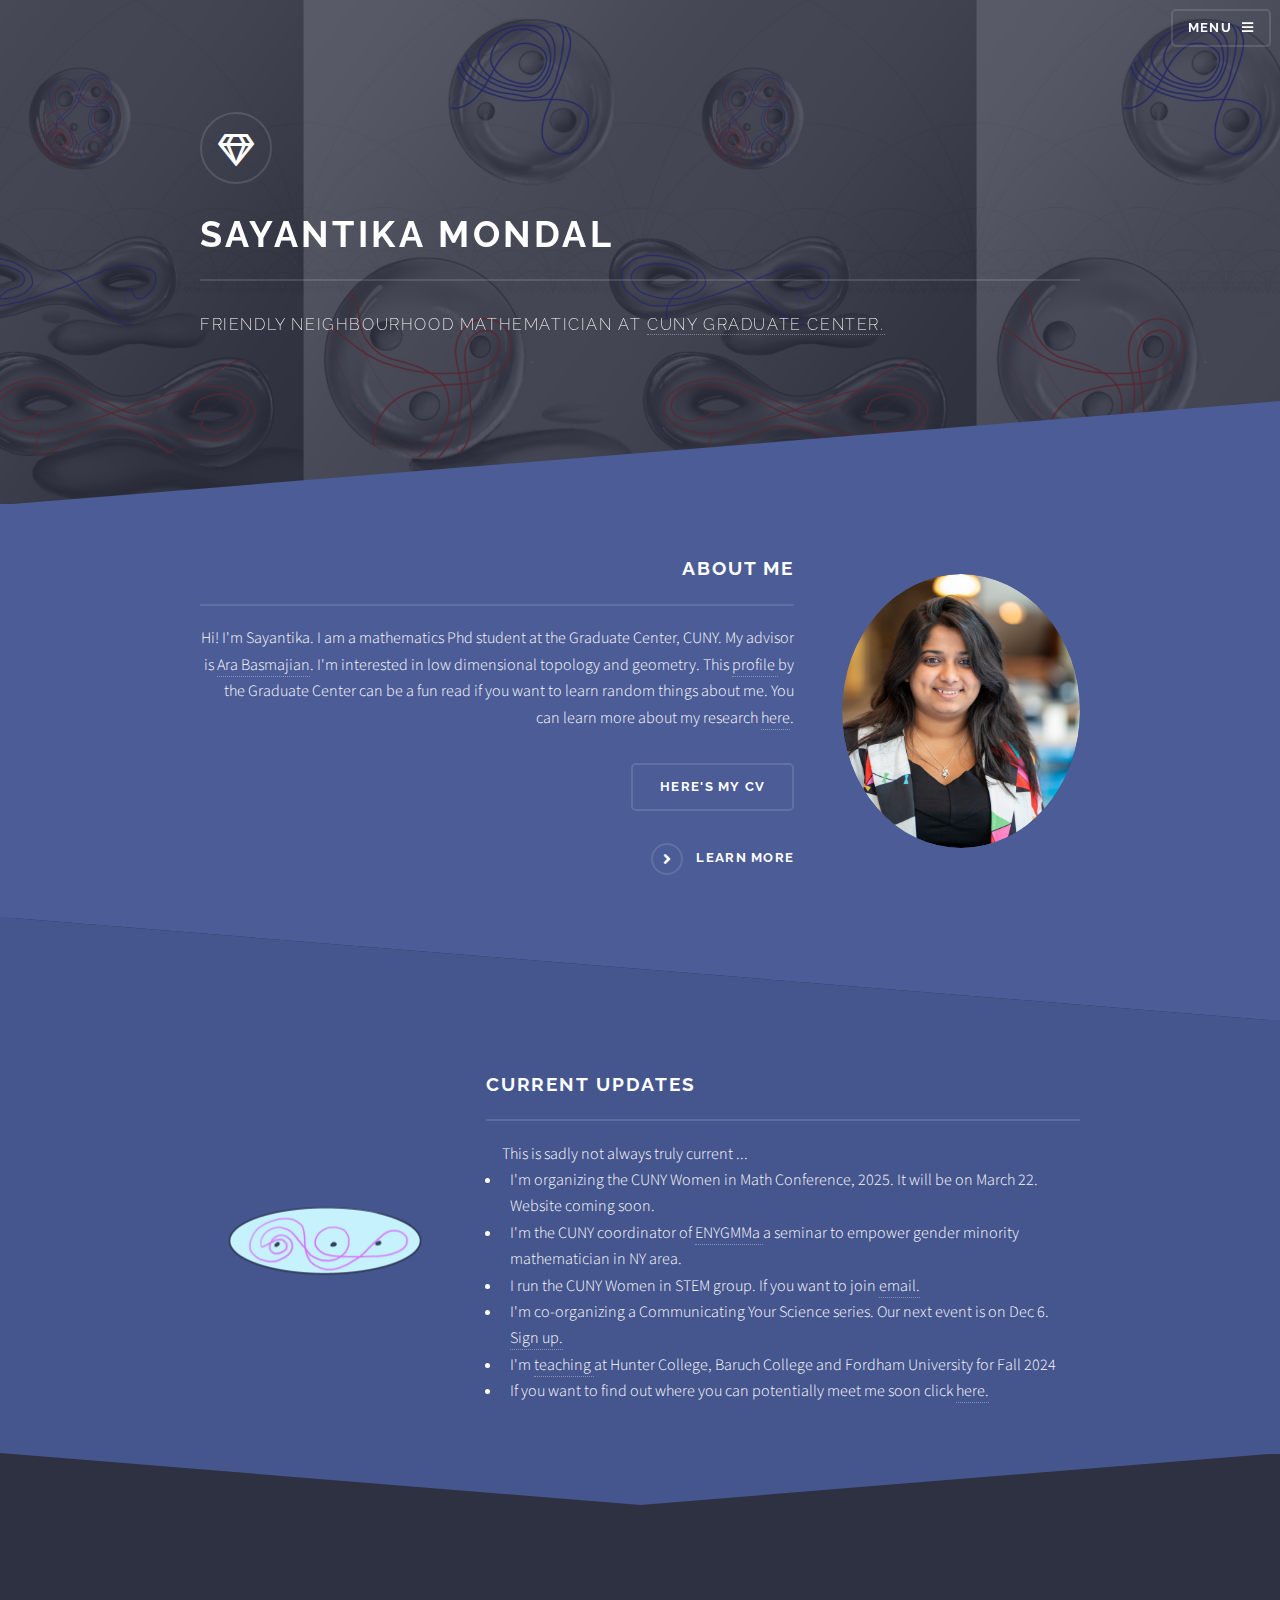
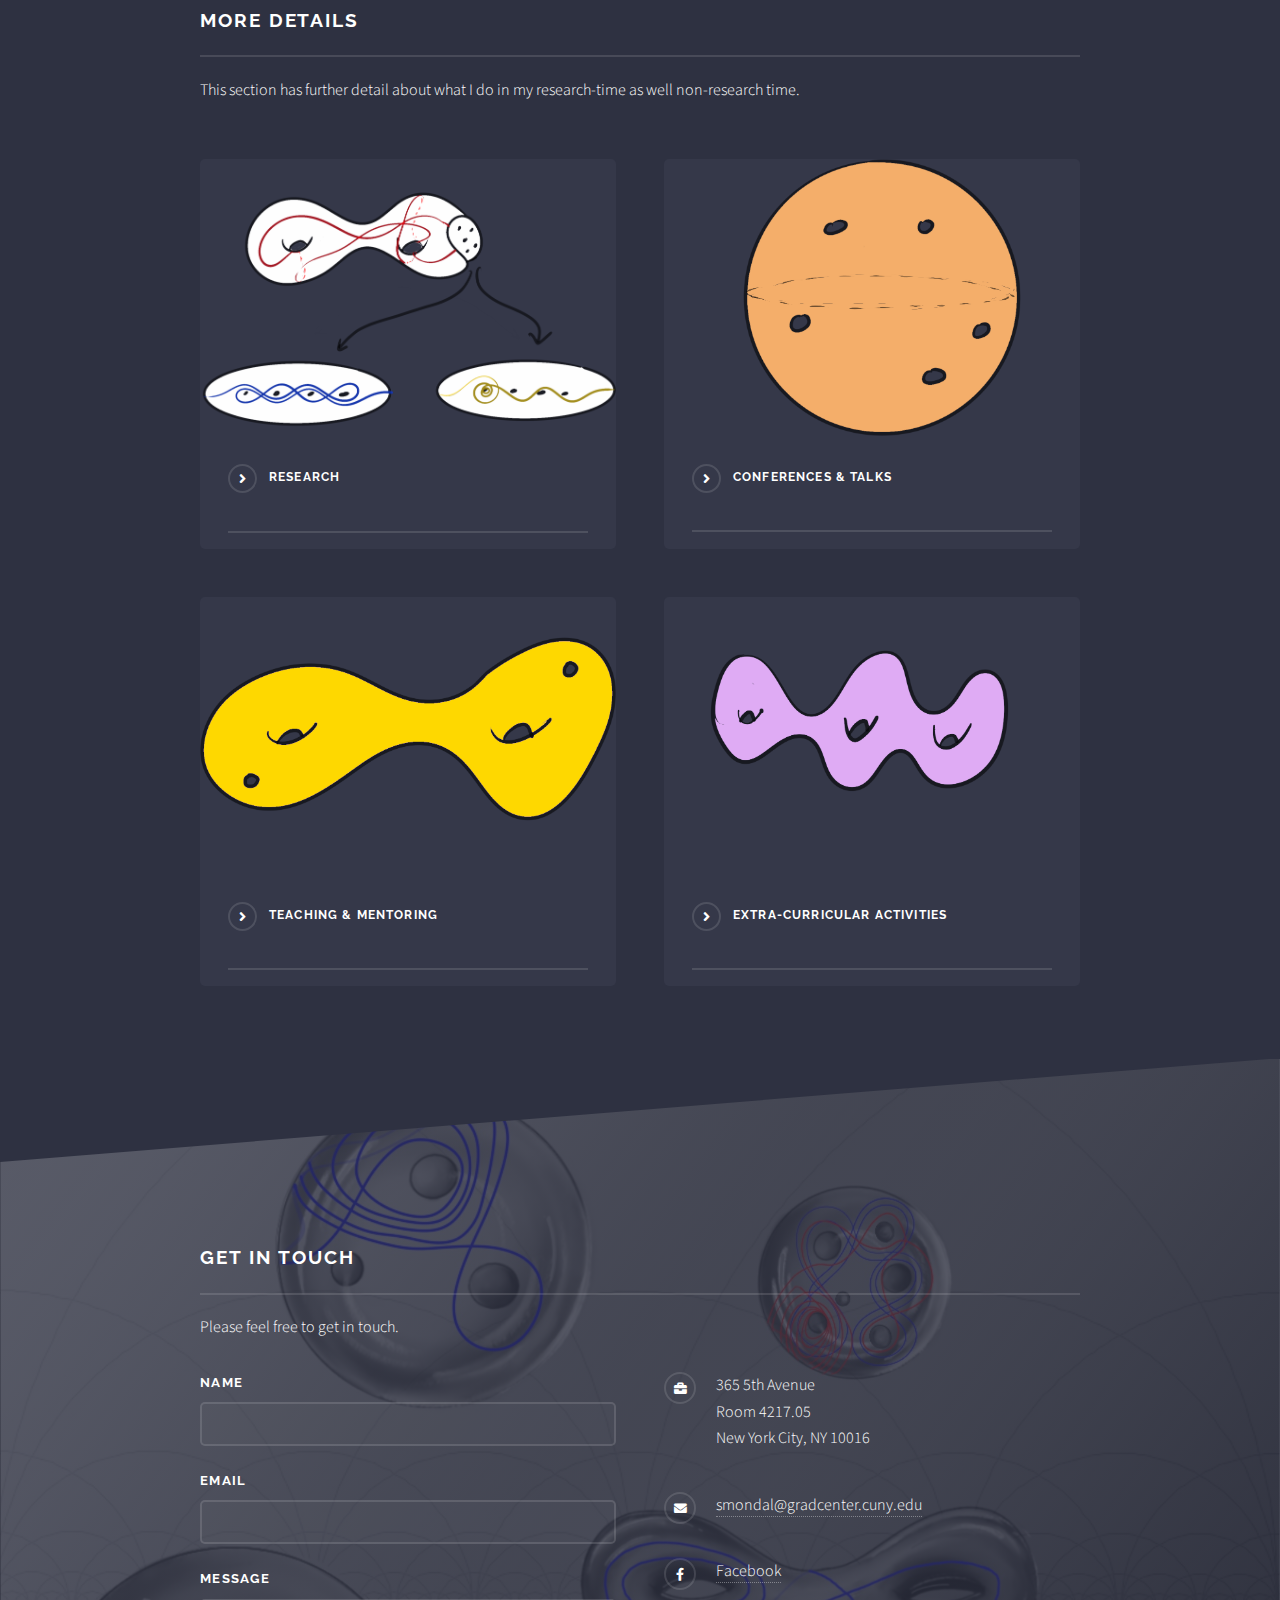
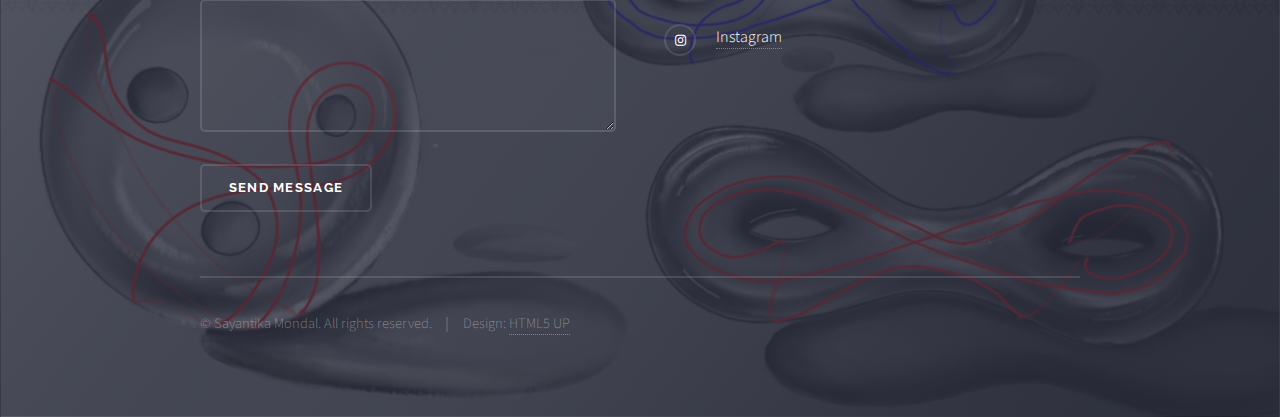
<file: index.html>
<!DOCTYPE HTML>
<!--
	Solid State by HTML5 UP
	html5up.net | @ajlkn
	Free for personal and commercial use under the CCA 3.0 license (html5up.net/license)
-->
<html>
	<head><meta name="google-site-verification" content="C5o8nQqea5NisZdcOEeEv6dZv1wtrqTnU27HIVmogHY" />
		<title>Sayantika Mondal</title>
		<meta charset="utf-8" />
		<meta name="viewport" content="width=device-width, initial-scale=1, user-scalable=no" />
		<link rel="stylesheet" href="assets/css/main.css" />
		<noscript><link rel="stylesheet" href="assets/css/noscript.css" /></noscript>
	</head>
	<body class="is-preload">

		<!-- Page Wrapper -->
			<div id="page-wrapper">

				<!-- Header -->
					<header id="header" class="alt">
						<h1><a href="index.html">Sayantika Mondal</a></h1>
						<nav>
							<a href="#menu">Menu</a>
						</nav>
					</header>

				<!-- Menu -->
					<nav id="menu">
						<div class="inner">
							<h2>Menu</h2>
							<ul class="links">
								<li><a href="index.html">Home</a></li>
								<li><a href="aboutme.html">About Me</a></li>
								<li><a href="research.html">Research</a></li>
								<li><a href="conferences.html">Conferences & Talks</a></li>
								<li><a href="teaching.html">Teaching & Mentoring</a></li>
								<li><a href="activities.html">Non-academic Activities</a></li>
								<li><a href="personal.html">Personal</a></li>
							</ul>
							<a href="#" class="close">Close</a>
						</div>
					</nav>

				<!-- Banner -->
					<section id="banner">
						<div class="inner">
							<div class="logo"><span class="icon fa-gem"></span></div>
							<h2>Sayantika Mondal</h2>
							<p>Friendly neighbourhood mathematician at <a href="https://www.gc.cuny.edu/">CUNY Graduate Center.</a></p>
						</div>
					</section>

				<!-- Wrapper -->
					<section id="wrapper">

						<!-- One -->
							<section id="one" class="wrapper spotlight style1">
								<div class="inner">
									<a href="#" class="image"><img src="images/i-kRDwjCN-X4.jpg" alt="" /></a>
									<div class="content">
										<h2 class="major">About me</h2>
										<p>Hi! I'm Sayantika. I am a mathematics Phd student at the Graduate Center, CUNY. My advisor is <a href="https://sites.google.com/view/basmajian/home" > Ara Basmajian</a>. I'm interested in low dimensional topology and geometry.
										 This <a href = "https://www.gc.cuny.edu/news/math-doughnuts-and-dgsc-meet-sayantika-mondal">profile </a> by the Graduate Center can be a fun read if you want to learn random things about me. You can learn more about my research <a href = "research.html"> here</a>.</p>
										<a href="files/cv_oct23.pdf" class="button scrolly"> Here's my CV</a>
										<p></p>
										<a href="aboutme.html" class="special">Learn more</a>
									</div>
								</div>
							</section>

						<!-- Two -->
							<section id="two" class="wrapper alt spotlight style2">
								<div class="inner">
									<a href="#" class="image"><img src="images/Untitled 25.png" alt="" /></a>
									<div class="content">
										<h2 class="major">Current updates</h2>
										<ul> This is sadly not always truly current ...
											<li>I'm organizing the CUNY Women in Math Conference, 2025. It will be on March 22. Website coming soon.</li>
											<li> I'm the CUNY coordinator of <a href = "https://sites.google.com/stonybrook.edu/enygmma/upcoming-events/may-3rd-2024?authuser=0" >ENYGMMa </a> a seminar to empower gender minority mathematician in NY area. </li>
											<li> I run the CUNY Women in STEM group. If you want to join <a href= "activities.html">email.</a></li>
											<li> I'm co-organizing a Communicating Your Science series. Our next event is on Dec 6. <a href = "https://www.gc.cuny.edu/events/how-science-communication-can-advance-your-career-science-communication-panel-discussion-social-hour">Sign up.</a></li>
											<li> I'm <a href= "teaching.html"> teaching </a> at Hunter College, Baruch College and Fordham University for Fall 2024</li>
									                <li> If you want to find out where you can potentially meet me soon click  <a href= "conferences.html"> here. </a></li>
						                                                
										<!--<a href="#" class="special">Learn more</a>-->
									</div>
								</div>
							</section>
						<!-- Three -->
						<!--
							<section id="three" class="wrapper spotlight style3">
								<div class="inner">
									<a href="#" class="image"><img src="images/pic03.jpg" alt="" /></a>
									<div class="content">
										<h2 class="major">Nullam dignissim</h2>
										<p>Lorem ipsum dolor sit amet, etiam lorem adipiscing elit. Cras turpis ante, nullam sit amet turpis non, sollicitudin posuere urna. Mauris id tellus arcu. Nunc vehicula id nulla dignissim dapibus. Nullam ultrices, neque et faucibus viverra, ex nulla cursus.</p>
										<a href="#" class="special">Learn more</a>
									</div>
								</div>
							</section> 
						-->

						<!-- Four -->
							<section id="four" class="wrapper alt style1">
								<div class="inner">
									<h2 class="major">More details</h2>
									<p>This section has further detail about what I do in my research-time as well non-research time.</p>
									<section class="features">
										<article>
											<a href="research.html" class="image"><img src="images/Untitled 29.png" alt="" /></a>
											<h3 class="major"><a href="research.html" class="special">Research</a></h3>											
										</article>
										<article>
											<a href="conferences.html" class="image"><img src="images/Untitled 24.png" alt="" /></a>
											<h3 class="major"><a href="conferences.html" class="special">Conferences & Talks</a></h3>
										</article>
										<article>
											<a href="teaching.html" class="image"><img src="images/Untitled 23.png" alt="" /></a>
											<h3 class="major"><a href="teaching.html" class="special">Teaching & Mentoring</a></h3>
										</article>
										<article>
											<a href="activities.html" class="image"><img src="images/Untitled 22.png" alt="" /></a>
											<h3 class="major"><a href="activities.html" class="special">Extra-curricular Activities</a></h3>											
										</article>
										<!--
										<article>
											<a href="#" class="image"><img src="images/pic07.jpg" alt="" /></a>
											<h3 class="major">Fusce consequat</h3>
											<p>Lorem ipsum dolor sit amet, consectetur adipiscing vehicula id nulla dignissim dapibus ultrices.</p>
											<a href="#" class="special">Learn more</a>
										</article>-->
									</section>
									<!--
									<ul class="actions">
										<li><a href="#" class="button">Browse All</a></li>
									</ul>-->
								</div>
							</section>

					</section>

				<!-- Footer -->
					<section id="footer">
						<div class="inner">
							<h2 class="major">Get in touch</h2>
							<p>Please feel free to get in touch.</p>
							<form method="post" action="https://formspree.io/f/xpzednep">
								<div class="fields">
									<div class="field">
										<label for="name">Name</label>
										<input type="text" name="name" id="name" />
									</div>
									<div class="field">
										<label for="email">Email</label>
										<input type="email" name="email" id="email" />
									</div>
									<div class="field">
										<label for="message">Message</label>
										<textarea name="message" id="message" rows="4"></textarea>
									</div>
								</div>
								<ul class="actions">
									<li><input type="submit" value="Send Message" /></li>
								</ul>
							</form>
							<ul class="contact">
								<li class="icon solid fa-briefcase">
									365 5th Avenue <br />
								        Room 4217.05</br>
									New York City, NY 10016
								</li>
								<!--<li class="icon solid fa-phone">(123) 456-7890</li>-->
								<li class="icon solid fa-envelope"><a href="mailto:smondal@gradcenter.cuny.edu">smondal@gradcenter.cuny.edu</a></li>
								<li class="icon brands fa-facebook-f"><a href="https://www.facebook.com/sayantika.mondal97">Facebook</a></li>
								<li class="icon brands fa-instagram"><a href="https://www.instagram.com/sayantika_mondal">Instagram</a></li>
							</ul>
							<ul class="copyright">
								<li>&copy; Sayantika Mondal. All rights reserved.</li><li>Design: <a href="http://html5up.net">HTML5 UP</a></li>
							</ul>
						</div>
					</section>

			</div>

		<!-- Scripts -->
			<script src="assets/js/jquery.min.js"></script>
			<script src="assets/js/jquery.scrollex.min.js"></script>
			<script src="assets/js/browser.min.js"></script>
			<script src="assets/js/breakpoints.min.js"></script>
			<script src="assets/js/util.js"></script>
			<script src="assets/js/main.js"></script>

	</body>
</html>
</file>
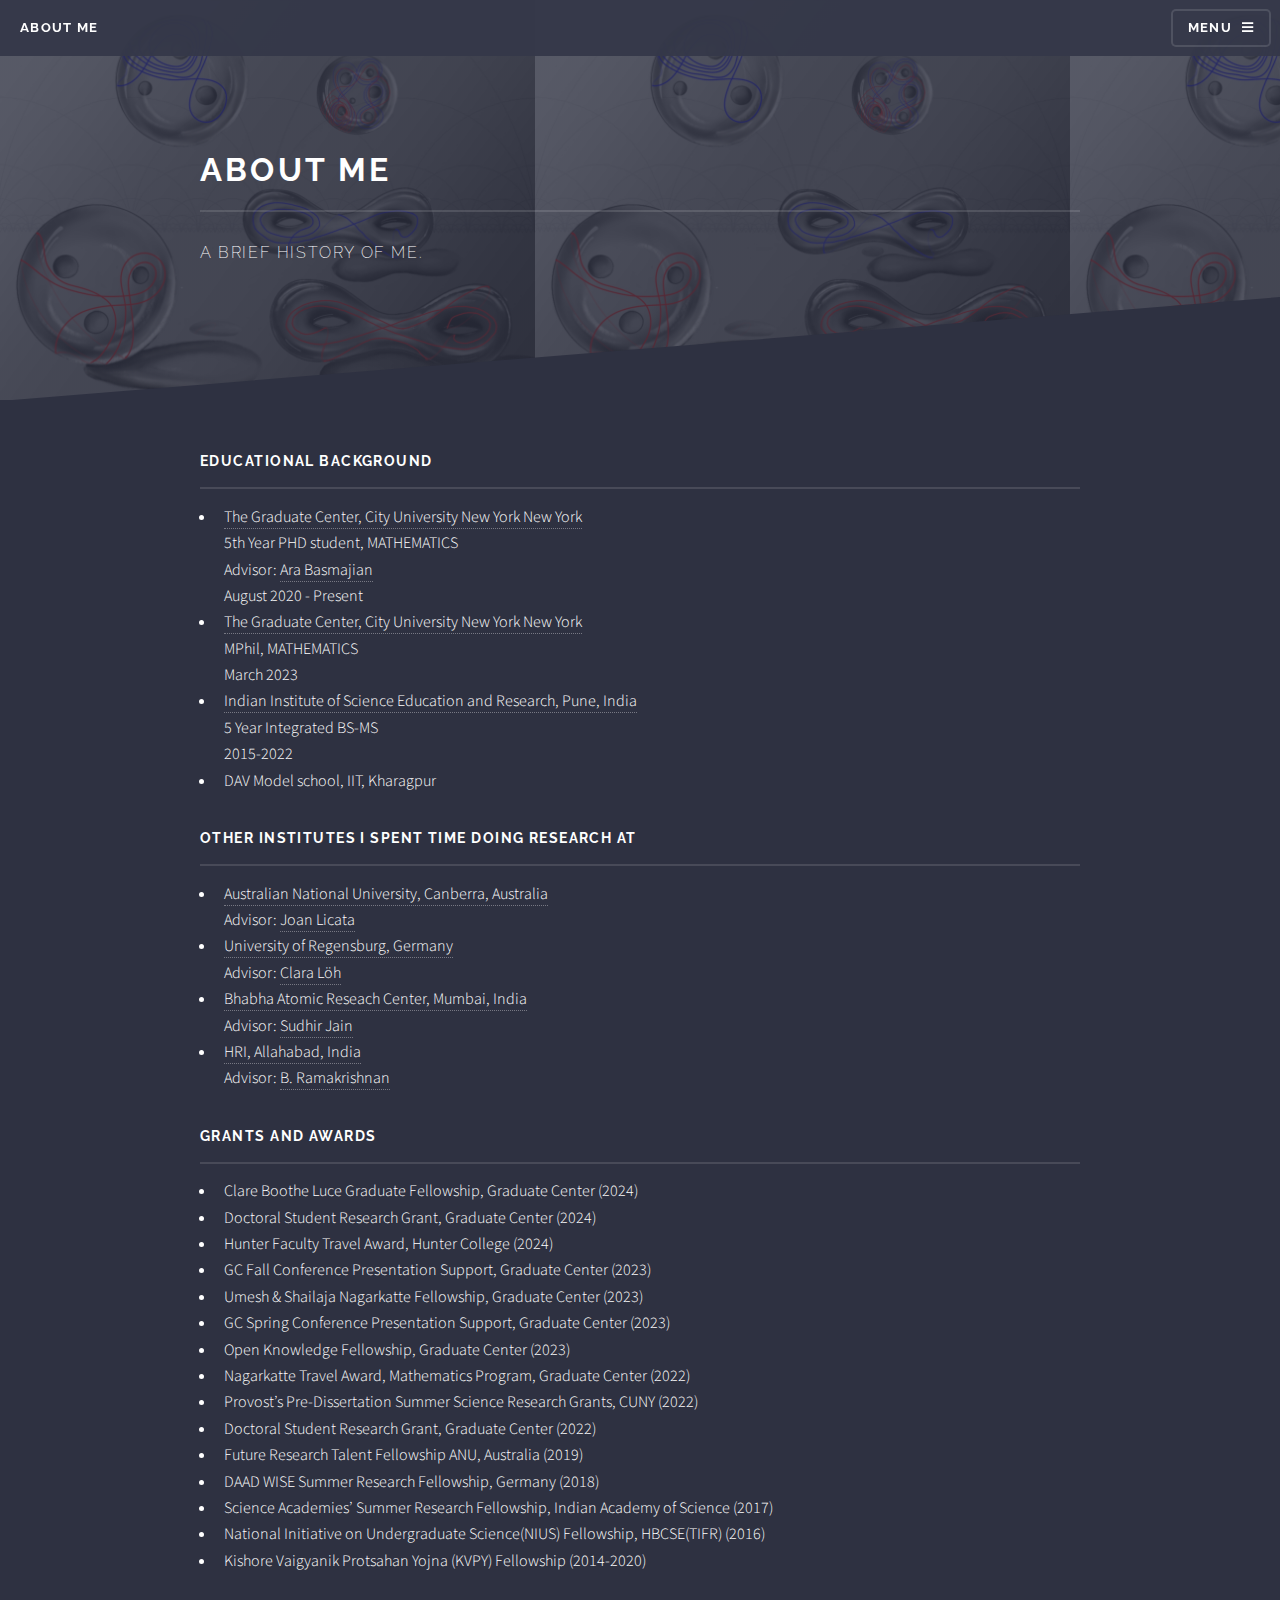
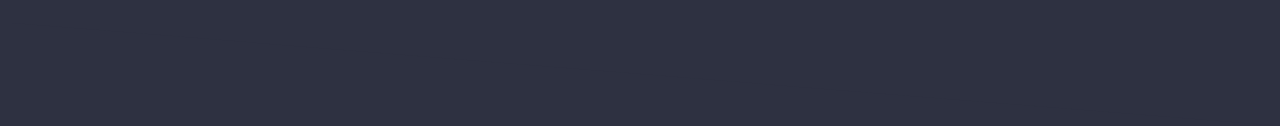
<file: aboutme.html>
<!DOCTYPE HTML>
<!--
	Solid State by HTML5 UP
	html5up.net | @ajlkn
	Free for personal and commercial use under the CCA 3.0 license (html5up.net/license)
-->
<html>
	<head>
		<title>About me</title>
		<meta charset="utf-8" />
		<meta name="viewport" content="width=device-width, initial-scale=1, user-scalable=no" />
		<link rel="stylesheet" href="assets/css/main.css" />
		<noscript><link rel="stylesheet" href="assets/css/noscript.css" /></noscript>
	</head>
	<body class="is-preload">

		<!-- Page Wrapper -->
			<div id="page-wrapper">

				<!-- Header -->
					<header id="header">
						<h1><a href="aboutme.html">About me</a></h1>
						<nav>
							<a href="#menu">Menu</a>
						</nav>
					</header>

				<!-- Menu -->
					<nav id="menu">
						<div class="inner">
							<h2>Menu</h2>
							<ul class="links">
								<li><a href="index.html">Home</a></li>
								<li><a href="aboutme.html">About Me</a></li>
								<li><a href="research.html">Research</a></li>
								<li><a href="conferences.html">Conferences & Talks</a></li>
								<li><a href="teaching.html">Teaching & Mentoring</a></li>
								<li><a href="activities.html">Non-academic Activities</a></li>
								<li><a href="personal.html">Personal</a></li>
							</ul>
							<a href="#" class="close">Close</a>
						</div>
					</nav>

				<!-- Wrapper -->
					<section id="wrapper">
						<header>
							<div class="inner">
								<h2>About Me</h2>
								<p>A brief history of me.</p>
							</div>
						</header>

						<!-- Content -->
							<div class="wrapper">
								<div class="inner">

									<h3 class="major">Educational background</h3>
									<ul>
										<li><a href= "https://www.gc.cuny.edu/"> The Graduate Center, City University New York New York</a> </br>
									            5th Year PHD student, MATHEMATICS </br>
								                 Advisor: <a href= "https://sites.google.com/view/basmajian/home"> Ara Basmajian</a></br>
						                                 August 2020 - Present</li>

										<li><a href= "https://www.gc.cuny.edu/"> The Graduate Center, City University New York New York</a> </br>
									            MPhil, MATHEMATICS </br>
								                    March 2023 </li>

				                                               <li><a href= "https://www.iiserpune.ac.in/"> Indian Institute of Science Education and Research, Pune, India</a></br>
	                                                                          5 Year Integrated BS-MS</br>
	                                                                          2015-2022</li>
										
										<li>DAV Model school, IIT, Kharagpur </li>
									</ul>
									 
									<h3 class="major">Other Institutes I spent time doing research at</h3>
                                                                        <ul>
										<li> <a href= "https://www.anu.edu.au/"> Australian National University, Canberra, Australia </a> </br> Advisor: <a href= "https://sites.google.com/view/joanlicata/home"> Joan Licata</a></li>
                                                                                <li> <a href= "https://www.uni-regensburg.de/en"> University of Regensburg, Germany </a></br> Advisor: <a href= "https://loeh.app.uni-regensburg.de/"> Clara L&ouml;h </a></li>
                                                                                <li> <a href= "https://www.barc.gov.in/"> Bhabha Atomic Reseach Center, Mumbai, India </a> </br> Advisor: <a href= "https://en.wikipedia.org/wiki/Sudhir_Ranjan_Jain"> Sudhir Jain </a></li>
                                                                                <li> <a href= "https://www.hri.res.in/"> HRI, Allahabad, India </a> </br> Advisor: <a href= "https://www.hri.res.in/~ramki/"> B. Ramakrishnan</a></li>

                                                                          </ul>

									<h3 class="major">Grants and Awards</h3>
										
									<ul>
										<li>Clare Boothe Luce Graduate Fellowship, Graduate Center (2024)</li>
										<li>Doctoral Student Research Grant, Graduate Center (2024)</li>
										<li>Hunter Faculty Travel Award, Hunter College (2024)</li>
										<li>GC Fall Conference Presentation Support, Graduate Center (2023)</li>
										<li>Umesh & Shailaja Nagarkatte Fellowship, Graduate Center (2023)</li>
										<li>GC Spring Conference Presentation Support, Graduate Center (2023)</li>
										<li>Open Knowledge Fellowship, Graduate Center (2023)</li>
										<li>Nagarkatte Travel Award, Mathematics Program, Graduate Center (2022)</li>
										<li>Provost’s Pre-Dissertation Summer Science Research Grants, CUNY (2022)</li>
										<li>Doctoral Student Research Grant, Graduate Center (2022)</li>
										<li>Future Research Talent Fellowship ANU, Australia (2019)</li>
										<li>DAAD WISE Summer Research Fellowship, Germany (2018)</li>
										<li>Science Academies’ Summer Research Fellowship, Indian Academy of Science (2017)</li>
										<li>National Initiative on Undergraduate Science(NIUS) Fellowship, HBCSE(TIFR) (2016)</li>
										<li>Kishore Vaigyanik Protsahan Yojna (KVPY) Fellowship (2014-2020)</li>
										
                                                                         </ul>
									<!--
									<section class="features">
										<article>
											<a href="#" class="image"><img src="images/pic04.jpg" alt="" /></a>
											<h3 class="major">Sed feugiat lorem</h3>
											<p>Lorem ipsum dolor sit amet, consectetur adipiscing vehicula id nulla dignissim dapibus ultrices.</p>
											<a href="#" class="special">Learn more</a>
										</article>
										<article>
											<a href="#" class="image"><img src="images/pic05.jpg" alt="" /></a>
											<h3 class="major">Nisl placerat</h3>
											<p>Lorem ipsum dolor sit amet, consectetur adipiscing vehicula id nulla dignissim dapibus ultrices.</p>
											<a href="#" class="special">Learn more</a>
										</article>
									</section>-->

								</div>
							</div>

					</section>
			</div>

		<!-- Scripts -->
			<script src="assets/js/jquery.min.js"></script>
			<script src="assets/js/jquery.scrollex.min.js"></script>
			<script src="assets/js/browser.min.js"></script>
			<script src="assets/js/breakpoints.min.js"></script>
			<script src="assets/js/util.js"></script>
			<script src="assets/js/main.js"></script>

	</body>
</html>
</file>
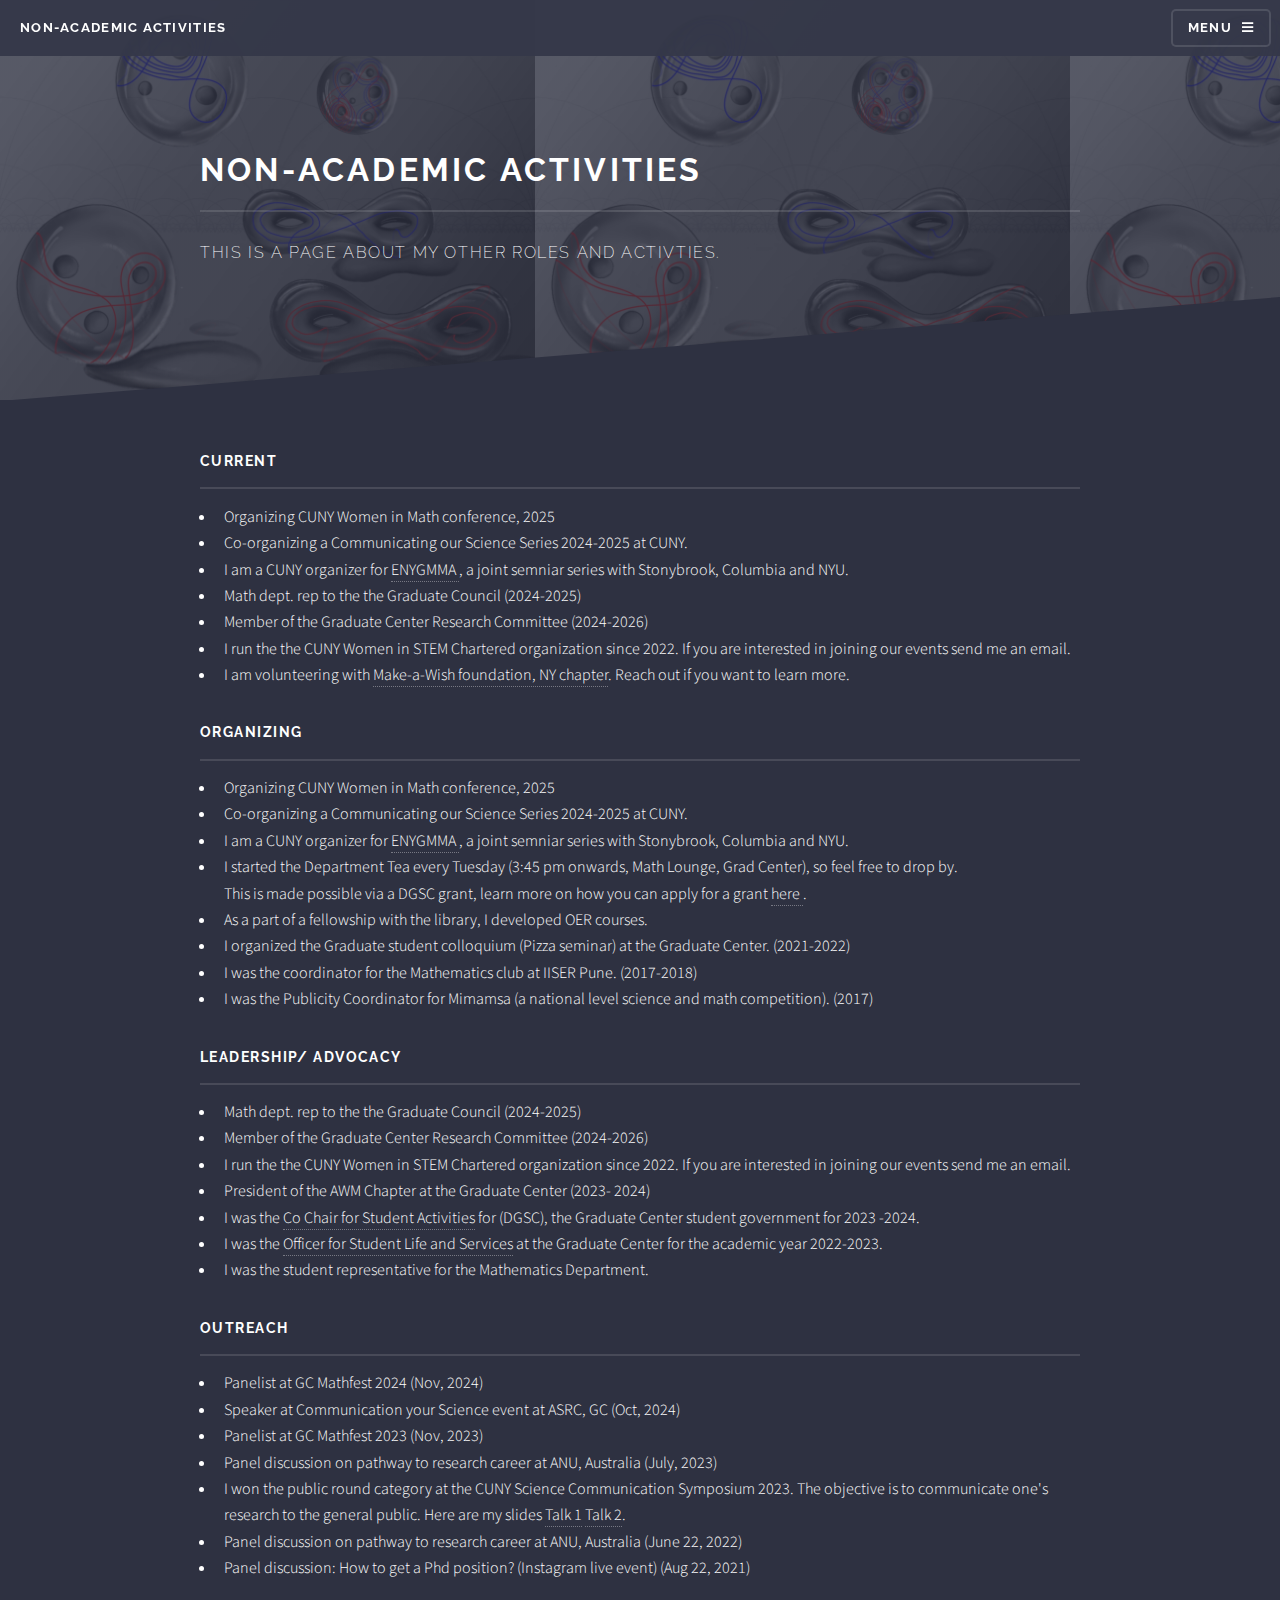
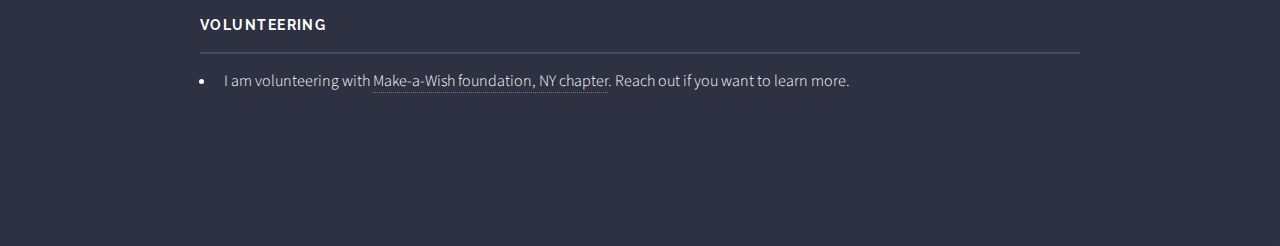
<file: activities.html>
<!DOCTYPE HTML>
<!--
	Solid State by HTML5 UP
	html5up.net | @ajlkn
	Free for personal and commercial use under the CCA 3.0 license (html5up.net/license)
-->
<html>
	<head>
		<title>Non-academic activities</title>
		<meta charset="utf-8" />
		<meta name="viewport" content="width=device-width, initial-scale=1, user-scalable=no" />
		<link rel="stylesheet" href="assets/css/main.css" />
		<noscript><link rel="stylesheet" href="assets/css/noscript.css" /></noscript>
	</head>
	<body class="is-preload">

		<!-- Page Wrapper -->
			<div id="page-wrapper">

				<!-- Header -->
					<header id="header">
						<h1><a href="activities.html">Non-academic activities</a></h1>
						<nav>
							<a href="#menu">Menu</a>
						</nav>
					</header>

				<!-- Menu -->
					<nav id="menu">
						<div class="inner">
							<h2>Menu</h2>
							<ul class="links">
								<li><a href="index.html">Home</a></li>
								<li><a href="aboutme.html">About Me</a></li>
								<li><a href="research.html">Research</a></li>
								<li><a href="conferences.html">Conferences & Talks</a></li>
								<li><a href="teaching.html">Teaching & Mentoring</a></li>
								<li><a href="activities.html">Non-academic Activities</a></li>
								<li><a href="personal.html">Personal</a></li>
							</ul>
							<a href="#" class="close">Close</a>
						</div>
					</nav>

				<!-- Wrapper -->
					<section id="wrapper">
						<header>
							<div class="inner">
								<h2>Non-academic activities</h2>
								<p>This is a page about my other roles and activties.</p>
							</div>
						</header>

						<!-- Content -->
							<div class="wrapper">
								<div class="inner">

									<h3 class="major">Current</h3>
									<ul>
									<li> Organizing CUNY Women in Math conference, 2025 </li>
									<li> Co-organizing a Communicating our Science Series 2024-2025 at CUNY. </li>
									<li> I am a CUNY organizer for <a href = "https://sites.google.com/stonybrook.edu/enygmma/home"> ENYGMMA </a>, a joint semniar series with Stonybrook, Columbia and NYU. </li>
									<li> Math dept. rep to the the Graduate Council (2024-2025)</li>
									<li> Member of the Graduate Center Research Committee (2024-2026)</li>
									<li> I run the the CUNY Women in STEM Chartered organization since 2022. If you are interested in joining our events send me an email.</li>
									<li>I am volunteering with <a href ="https://wish.org/newyork">Make-a-Wish foundation, NY chapter</a>. Reach out if you want to learn more.</li>
									</ul> 

									

									<h3 class="major"> Organizing </h3>
		                                                        <ul>
								 	<li> Organizing CUNY Women in Math conference, 2025 </li>
									<li> Co-organizing a Communicating our Science Series 2024-2025 at CUNY. </li>
									<li> I am a CUNY organizer for <a href = "https://sites.google.com/stonybrook.edu/enygmma/home"> ENYGMMA </a>, a joint semniar series with Stonybrook, Columbia and NYU. </li>
									<li>I started the Department Tea every Tuesday (3:45 pm onwards, Math Lounge, Grad Center), so feel free to drop by. </br> This is made possible via a DGSC grant, learn more on how you can apply for a grant <a href ="http://cunydsc.org/grants/"> here </a>. </li> 
									<li> As a part of a fellowship with the library, I developed OER courses.</li>
									<li> I organized the Graduate student colloquium (Pizza seminar) at the Graduate Center. (2021-2022) </li>
									<li> I was the coordinator for the Mathematics club at IISER Pune. (2017-2018)
									<li> I was the Publicity Coordinator for Mimamsa (a national level science and math competition). (2017) </li>
		                                                         </ul>
		
		
		                                                        <h3 class="major"> Leadership/ Advocacy </h3>
									<ul>
									<li> Math dept. rep to the the Graduate Council (2024-2025)</li>
									<li> Member of the Graduate Center Research Committee (2024-2026)</li>
									<li> I run the the CUNY Women in STEM Chartered organization since 2022. If you are interested in joining our events send me an email.</li>
									<li> President of the AWM Chapter at the Graduate Center (2023- 2024) </li>
									<li> I was the <a href = "https://cunydsc.org/officers/co-chair-for-student-affairs/">Co Chair for Student Activities</a> for (DGSC), the Graduate Center student government for 2023 -2024.</br>
									<li> I was the <a href = "https://cunydsc.org/officers/officer-for-student-life-services/">Officer for Student Life and Services</a> at the Graduate Center for the academic year 2022-2023. </li>
						                        <li> I was the student representative for the Mathematics Department. </br>
									</ul>
									
									
									<h3 class="major"> Outreach </h3>
		                                                        <ul>
										<li>Panelist at GC Mathfest 2024 (Nov, 2024)</li>
										<li>Speaker at Communication your Science event at ASRC, GC (Oct, 2024)</li>
										<li>Panelist at GC Mathfest 2023 (Nov, 2023) </li>
										<li>Panel discussion on pathway to research career at ANU, Australia (July, 2023)</li>
										<li>I won the public round category at the CUNY Science Communication Symposium 2023. The objective is to communicate one's research to the general public. Here are my slides <a href="Scicomm public.pptx"> Talk 1</a> <a href="files/Scicomm- peers.pptx"> Talk 2</a>.</li>
										<li>Panel discussion on pathway to research career at ANU, Australia (June 22, 2022)</li>
										<li>Panel discussion: How to get a Phd position? (Instagram live event) (Aug 22, 2021) </li>
		                                                        </ul>
									
									<h3 class="major"> Volunteering </h3>
									<ul>
									<li>I am volunteering with <a href ="https://wish.org/newyork">Make-a-Wish foundation, NY chapter</a>. Reach out if you want to learn more.</li>
									</ul>
									<!--
									<section class="features">
										<article>
											<a href="#" class="image"><img src="images/pic04.jpg" alt="" /></a>
											<h3 class="major">Sed feugiat lorem</h3>
											<p>Lorem ipsum dolor sit amet, consectetur adipiscing vehicula id nulla dignissim dapibus ultrices.</p>
											<a href="#" class="special">Learn more</a>
										</article>
										<article>
											<a href="#" class="image"><img src="images/pic05.jpg" alt="" /></a>
											<h3 class="major">Nisl placerat</h3>
											<p>Lorem ipsum dolor sit amet, consectetur adipiscing vehicula id nulla dignissim dapibus ultrices.</p>
											<a href="#" class="special">Learn more</a>
										</article>
									</section>-->

								</div>
							</div>

					</section>
			</div>

		<!-- Scripts -->
			<script src="assets/js/jquery.min.js"></script>
			<script src="assets/js/jquery.scrollex.min.js"></script>
			<script src="assets/js/browser.min.js"></script>
			<script src="assets/js/breakpoints.min.js"></script>
			<script src="assets/js/util.js"></script>
			<script src="assets/js/main.js"></script>

	</body>
</html>
</file>
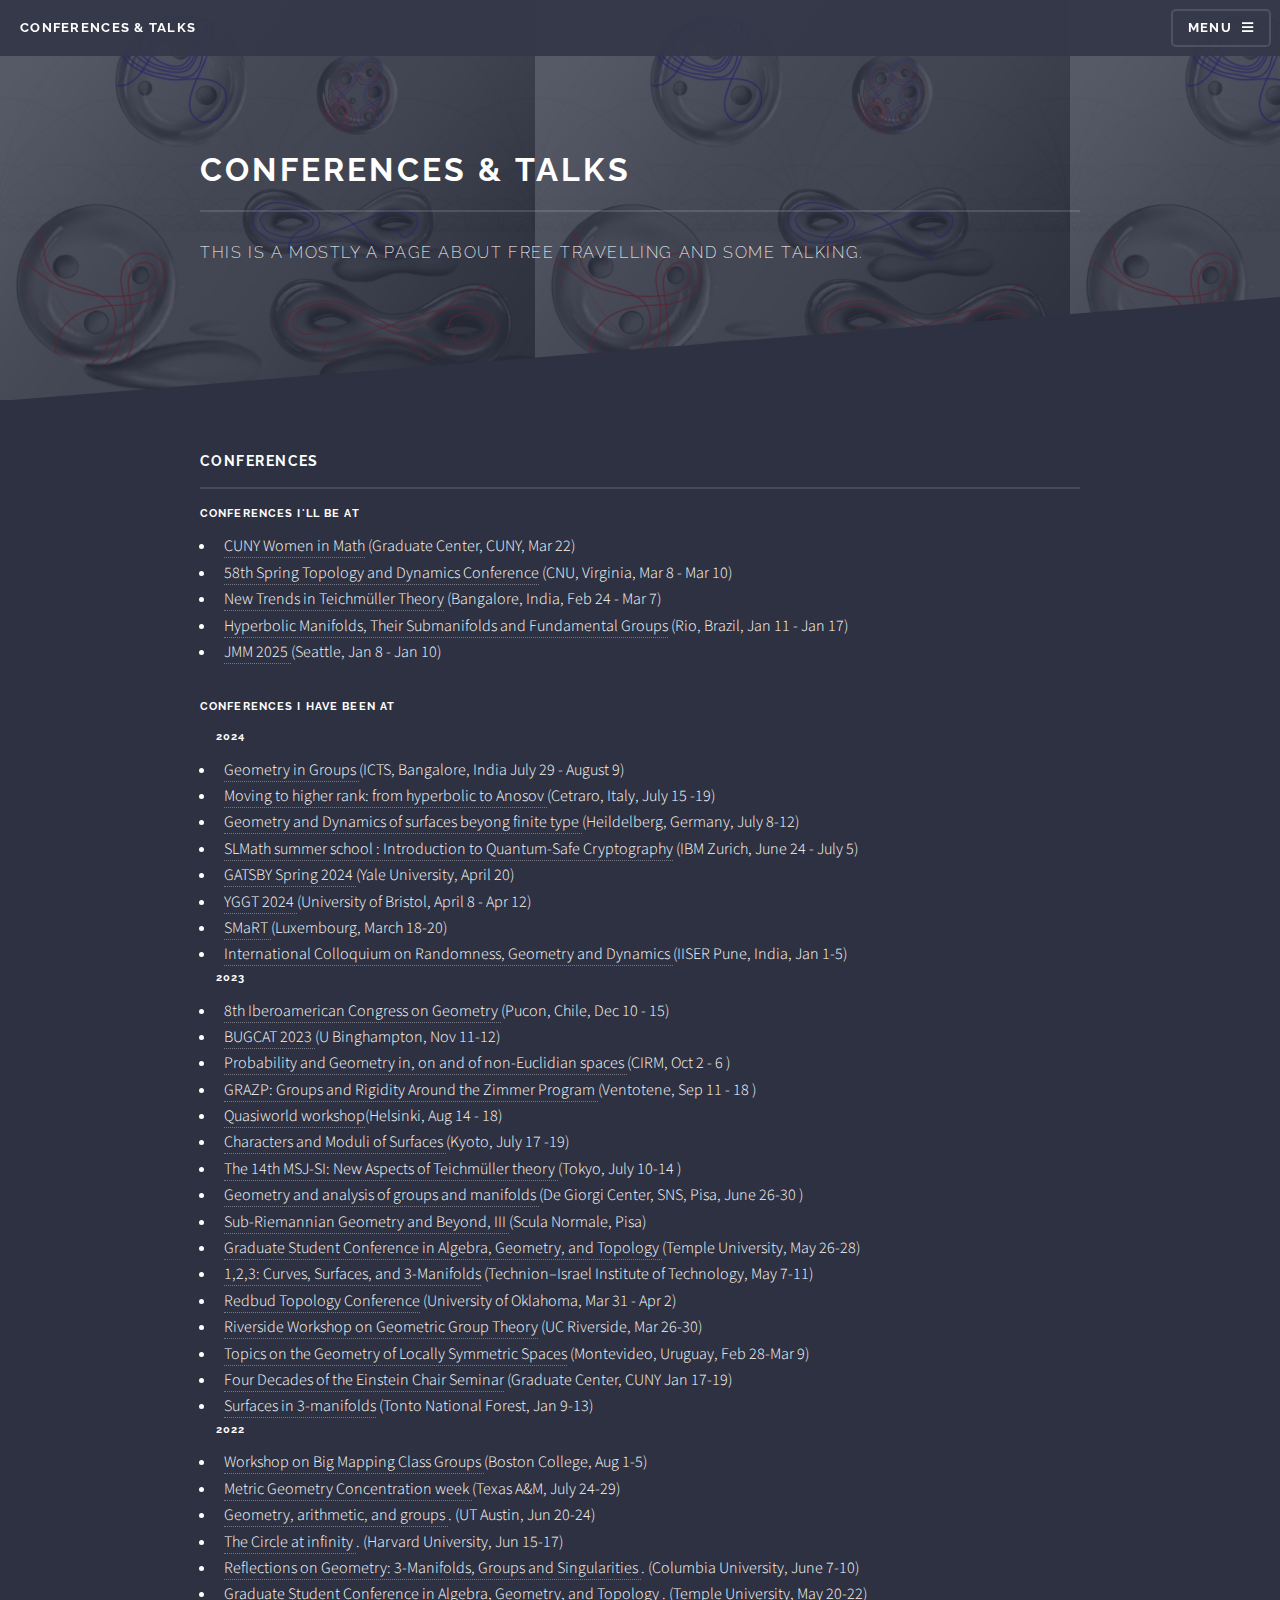
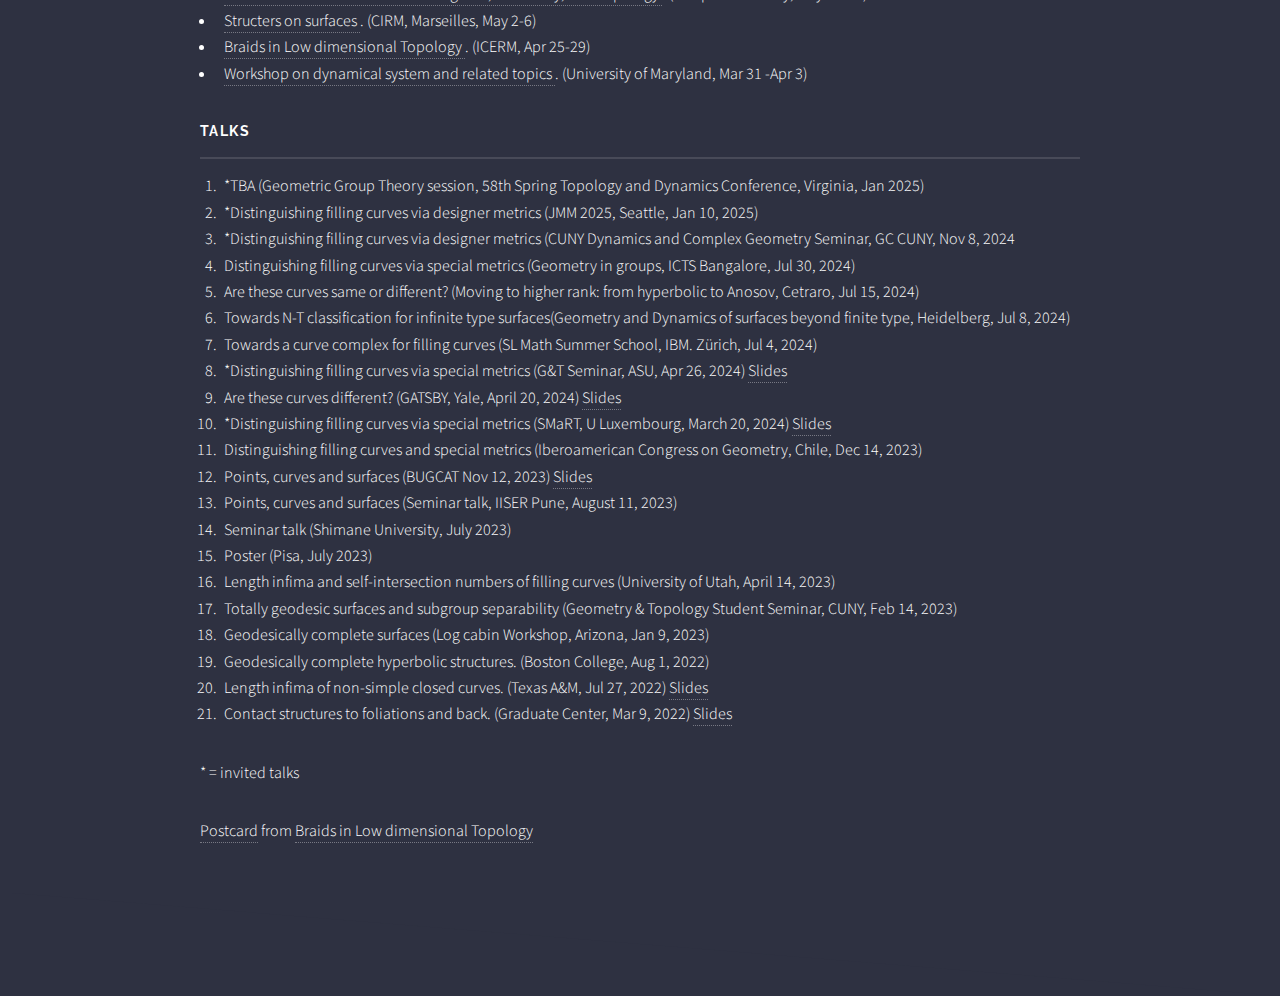
<file: conferences.html>
<!DOCTYPE HTML>
<!--
	Solid State by HTML5 UP
	html5up.net | @ajlkn
	Free for personal and commercial use under the CCA 3.0 license (html5up.net/license)
-->
<html>
	<head>
		<title>Conferences and talks</title>
		<meta charset="utf-8" />
		<meta name="viewport" content="width=device-width, initial-scale=1, user-scalable=no" />
		<link rel="stylesheet" href="assets/css/main.css" />
		<noscript><link rel="stylesheet" href="assets/css/noscript.css" /></noscript>
	</head>
	<body class="is-preload">

		<!-- Page Wrapper -->
			<div id="page-wrapper">

				<!-- Header -->
					<header id="header">
						<h1><a href="conferences.html">Conferences & Talks</a></h1>
						<nav>
							<a href="#menu">Menu</a>
						</nav>
					</header>

				<!-- Menu -->
					<nav id="menu">
						<div class="inner">
							<h2>Menu</h2>
							<ul class="links">
								<li><a href="index.html">Home</a></li>
								<li><a href="aboutme.html">About Me</a></li>
								<li><a href="research.html">Research</a></li>
								<li><a href="conferences.html">Conferences & Talks</a></li>
								<li><a href="teaching.html">Teaching & Mentoring</a></li>
								<li><a href="activities.html">Non-academic Activities</a></li>
								<li><a href="personal.html">Personal</a></li>
							</ul>
							<a href="#" class="close">Close</a>
						</div>
					</nav>

				<!-- Wrapper -->
					<section id="wrapper">
						<header>
							<div class="inner">
								<h2>Conferences & Talks</h2>
								<p>This is a mostly a page about free travelling and some talking.</p>
							</div>
						</header>

						<!-- Content -->
	
						<div class="wrapper">
								<div class="inner">

									<h3 class="major">Conferences</h3>
									<h4> Conferences I'll be at</h4>
									<ul>
										<li><a href = "">CUNY Women in Math</a> (Graduate Center, CUNY, Mar 22)</li>
										<li><a href = "https://cnu.edu/stdc/">58th Spring Topology and Dynamics Conference</a> (CNU, Virginia, Mar 8 - Mar 10)</li>
										<li><a href = "https://www.icts.res.in/program/nteich2025">New Trends in Teichmüller Theory</a> (Bangalore, India, Feb 24 - Mar 7)</li>
									  	<li><a href = "https://impa.br/en_US/eventos-do-impa/2025-2/hyperbolic-manifolds-their-submanifolds-and-fundamental-groups/">Hyperbolic Manifolds, Their Submanifolds and Fundamental Groups</a> (Rio, Brazil, Jan 11 - Jan 17)</li>
										<li><a href = "http://jointmathematicsmeetings.org/">JMM 2025 </a> (Seattle, Jan 8 - Jan 10)</li>
									</ul>
									
								        <h4>Conferences I have been at</h4>
									<ul>
										<h5> 2024 </h5>
										<li><a href = "https://www.icts.res.in/program/GiG2024">Geometry in Groups </a> (ICTS, Bangalore, India July 29 - August 9)</li>
										<li><a href = "https://sites.google.com/wesleyan.edu/canaryfest-6-2/home"> Moving to higher rank: from hyperbolic to Anosov </a> (Cetraro, Italy, July 15 -19)</li>
										<li><a href = ""> Geometry and Dynamics of surfaces beyong finite type </a>(Heildelberg, Germany, July 8-12)</li>
										<li><a href ="https://www.slmath.org/summer-schools/1068">SLMath summer school : Introduction to Quantum-Safe Cryptography</a> (IBM Zurich, June 24 - July 5)</li>
                 								<li><a href ="https://sites.google.com/view/gatsby-spring-2024">GATSBY Spring 2024 </a> (Yale University, April 20)</li>
										<li><a href ="https://sites.google.com/view/yggt2024">YGGT 2024 </a> (University of Bristol, April 8 - Apr 12)</li>
										<li><a href= "https://math.uni.lu/liu/SMaRT/index.html"> SMaRT </a>(Luxembourg, March 18-20)</li>
										<li><a href= "https://randomgeometry.in/ic2024"> International Colloquium on Randomness, Geometry and Dynamics </a>(IISER Pune, India, Jan 1-5)</li>
										<h5> 2023 </h5>
										<li><a href= "https://geometryrc.ufro.cl/icg2023/"> 8th Iberoamerican Congress on Geometry </a>(Pucon, Chile, Dec 10 - 15)</li>
										<li><a href= "https://seminars.math.binghamton.edu/BUGCAT/index.html"> BUGCAT 2023 </a>(U Binghampton, Nov 11-12)</li>
										<li><a href= "https://conferences.cirm-math.fr/2897.html">Probability and Geometry in, on and of non-Euclidian spaces </a>(CIRM, Oct 2 - 6 )</li>
										<li><a href= "https://www.ventoteneinternationalworkshops.net/"> GRAZP: Groups and Rigidity Around the Zimmer Program </a>(Ventotene, Sep 11 - 18 )</li>
										<li><a href= "https://www.helsinki.fi/en/conferences/quasiworld-workshop"> Quasiworld workshop</a>(Helsinki, Aug 14 - 18)</li>
										<li><a href= "https://sites.google.com/view/cms2023/home"> Characters and Moduli of Surfaces </a>(Kyoto, July 17 -19)</li>
										<li><a href= "https://sites.google.com/view/msj-si-teichmuller/home"> The 14th MSJ-SI: New Aspects of Teichmüller theory </a>(Tokyo, July 10-14 )</li>
										<li><a href= "https://sites.google.com/view/geometryandanalysis/">Geometry and analysis of groups and manifolds </a>(De Giorgi Center, SNS, Pisa, June 26-30 )</li>
										<li><a href= "https://sites.google.com/view/srgb3pisa2023"> Sub-Riemannian Geometry and Beyond, III </a>(Scula Normale, Pisa)</li>
										<li><a href= "https://math.temple.edu/events/conferences/gscagt/archive/2023/"> Graduate Student Conference in Algebra, Geometry, and Topology </a>(Temple University, May 26-28)</li>
										<li><a href ="https://cms-math.net.technion.ac.il/123-curves-surfaces-and-3-manifolds/">1,2,3: Curves, Surfaces, and 3-Manifolds</a> (Technion–Israel Institute of Technology, May 7-11)</li>
										<li><a href ="https://redbud.math.ou.edu/spring-2023/">Redbud Topology Conference</a> (University of Oklahoma, Mar 31 - Apr 2)</li>
										<li><a href ="https://sites.google.com/view/riggthew-2023/home?authuser=0">Riverside Workshop on Geometric Group Theory</a> (UC Riverside, Mar 26-30)</li>
										<li><a href ="https://sites.google.com/view/symmetricspaces2023/home?authuser=0">Topics on the Geometry of Locally Symmetric Spaces</a> (Montevideo, Uruguay, Feb 28-Mar 9)</li>
								          	 <li><a href ="https://einstein-chair.github.io/fourdecades/">Four Decades of the Einstein Chair Seminar</a> (Graduate Center, CUNY Jan 17-19)</li>
							                   	<li><a href ="https://sites.google.com/view/surfacesin3manifolds2023/home?authuser=0">Surfaces in 3-manifolds</a> (Tonto National Forest, Jan 9-13)</li>
										<h5> 2022 </h5>
									   	<li><a href="https://ianbiringer.net/bigmcg.html">Workshop on Big Mapping Class Groups </a> (Boston College, Aug 1-5)</li>
								           	<li><a href="https://sites.google.com/tamu.edu/cw-mg/home">Metric Geometry Concentration week </a>  (Texas A&M, July 24-29) </li>
									   	<li><a href="https://sites.google.com/view/awr-conference/home">Geometry, arithmetic, and groups </a>. (UT Austin, Jun 20-24) </li>
								          	 <li><a href="https://www.math.harvard.edu/event/the-circle-at-infinity-a-celebration-of-the-mathematics-of-curtis-t-mcmullen/">The Circle at infinity </a>.  (Harvard University, Jun 15-17)</li>
									   	<li><a href="https://math.columbia.edu/~walterfest/walterfest2020/index.html">Reflections on Geometry: 3-Manifolds, Groups and Singularities </a>. (Columbia University, June 7-10) </li> 
									   	<li><a href="https://math.temple.edu/events/conferences/gscagt/">Graduate Student Conference in Algebra, Geometry, and Topology </a>.  (Temple University, May 20-22)</li>
									  	 <li><a href="https://conferences.cirm-math.fr/2533.html">Structers on surfaces </a>. (CIRM, Marseilles, May 2-6)  </li>
									   	<li><a href="https://icerm.brown.edu/programs/sp-s22/w3/">Braids in Low dimensional Topology  </a>.  (ICERM, Apr 25-29)</li>
								           	<li><a href="https://www-math.umd.edu/dynamics-conference.html"> Workshop on dynamical system and related topics </a>. (University of Maryland, Mar 31 -Apr 3)</li>
							                  </ul>

									<h3 class="major">Talks</h3>
									<ol>
										<li> *TBA (Geometric Group Theory session, 58th Spring Topology and Dynamics Conference, Virginia, Jan 2025)</li>
										<li> *Distinguishing filling curves via designer metrics (JMM 2025, Seattle, Jan 10, 2025) </li>
										<li> *Distinguishing filling curves via designer metrics (CUNY Dynamics and Complex Geometry Seminar, GC CUNY, Nov 8, 2024</li>
										<li> Distinguishing filling curves via special metrics (Geometry in groups, ICTS Bangalore, Jul 30, 2024)</li>
										<li> Are these curves same or different? (Moving to higher rank: from hyperbolic to Anosov, Cetraro, Jul 15, 2024) </li>
										<li> Towards N-T classification for infinite type surfaces(Geometry and Dynamics of surfaces beyond finite type, Heidelberg, Jul 8, 2024) </li>
										<li> Towards a curve complex for filling curves (SL Math Summer School, IBM. Zürich, Jul 4, 2024) </li>
										<li> *Distinguishing filling curves via special metrics (G&T Seminar, ASU, Apr 26, 2024) <a href ="files/ASU Seminar(1).pptx.zip">Slides</a></li>
										<li> Are these curves different? (GATSBY, Yale, April 20, 2024) <a href = "files/GATSBY Sayantika Mondal final.pdf"> Slides </a> </li>
										<li> *Distinguishing filling curves via special metrics (SMaRT, U Luxembourg, March 20, 2024) <a href ="files/Luxembourg Slides.pptx">Slides</a> </li>
										<li> Distinguishing filling curves and special metrics (Iberoamerican Congress on Geometry, Chile, Dec 14, 2023) </li>
										<li> Points, curves and surfaces (BUGCAT Nov 12, 2023) <a href ="files/BUGCAT Talk.pdf">Slides</a></li> 
										<li> Points, curves and surfaces (Seminar talk, IISER Pune, August 11, 2023) </li>
										<li> Seminar talk (Shimane University, July 2023) </li>
										<li> Poster (Pisa, July 2023)  </li>
										<li> Length infima and self-intersection numbers of filling curves (University of Utah, April 14, 2023) </li>
										<li> Totally geodesic surfaces and subgroup separability (Geometry & Topology Student Seminar, CUNY, Feb 14, 2023) </li>
										<li> Geodesically complete surfaces (Log cabin Workshop, Arizona, Jan 9, 2023) </li>
								                <li> Geodesically complete hyperbolic structures. (Boston College, Aug 1, 2022) </li>
										<li> Length infima of non-simple closed curves. (Texas A&M, Jul 27, 2022) <a href ="files/slides_final.pdf">Slides</a></li>
										<li> Contact structures to foliations and back. (Graduate Center, Mar 9, 2022) <a href ="files/Lightning_Talk.pdf">Slides</a></li>
							</ol>
									<p> * = invited talks</p>
									<p> <a href= files/Postcard_Sayantika.pdf>Postcard</a> from <a href="https://icerm.brown.edu/programs/sp-s22/w3/">Braids in Low dimensional Topology  </a></p>

								</div>
							</div>
					

				</section>
		
			</div>

		<!-- Scripts -->
			<script src="assets/js/jquery.min.js"></script>
			<script src="assets/js/jquery.scrollex.min.js"></script>
			<script src="assets/js/browser.min.js"></script>
			<script src="assets/js/breakpoints.min.js"></script>
			<script src="assets/js/util.js"></script>
			<script src="assets/js/main.js"></script>

	</body>
</html>
</file>
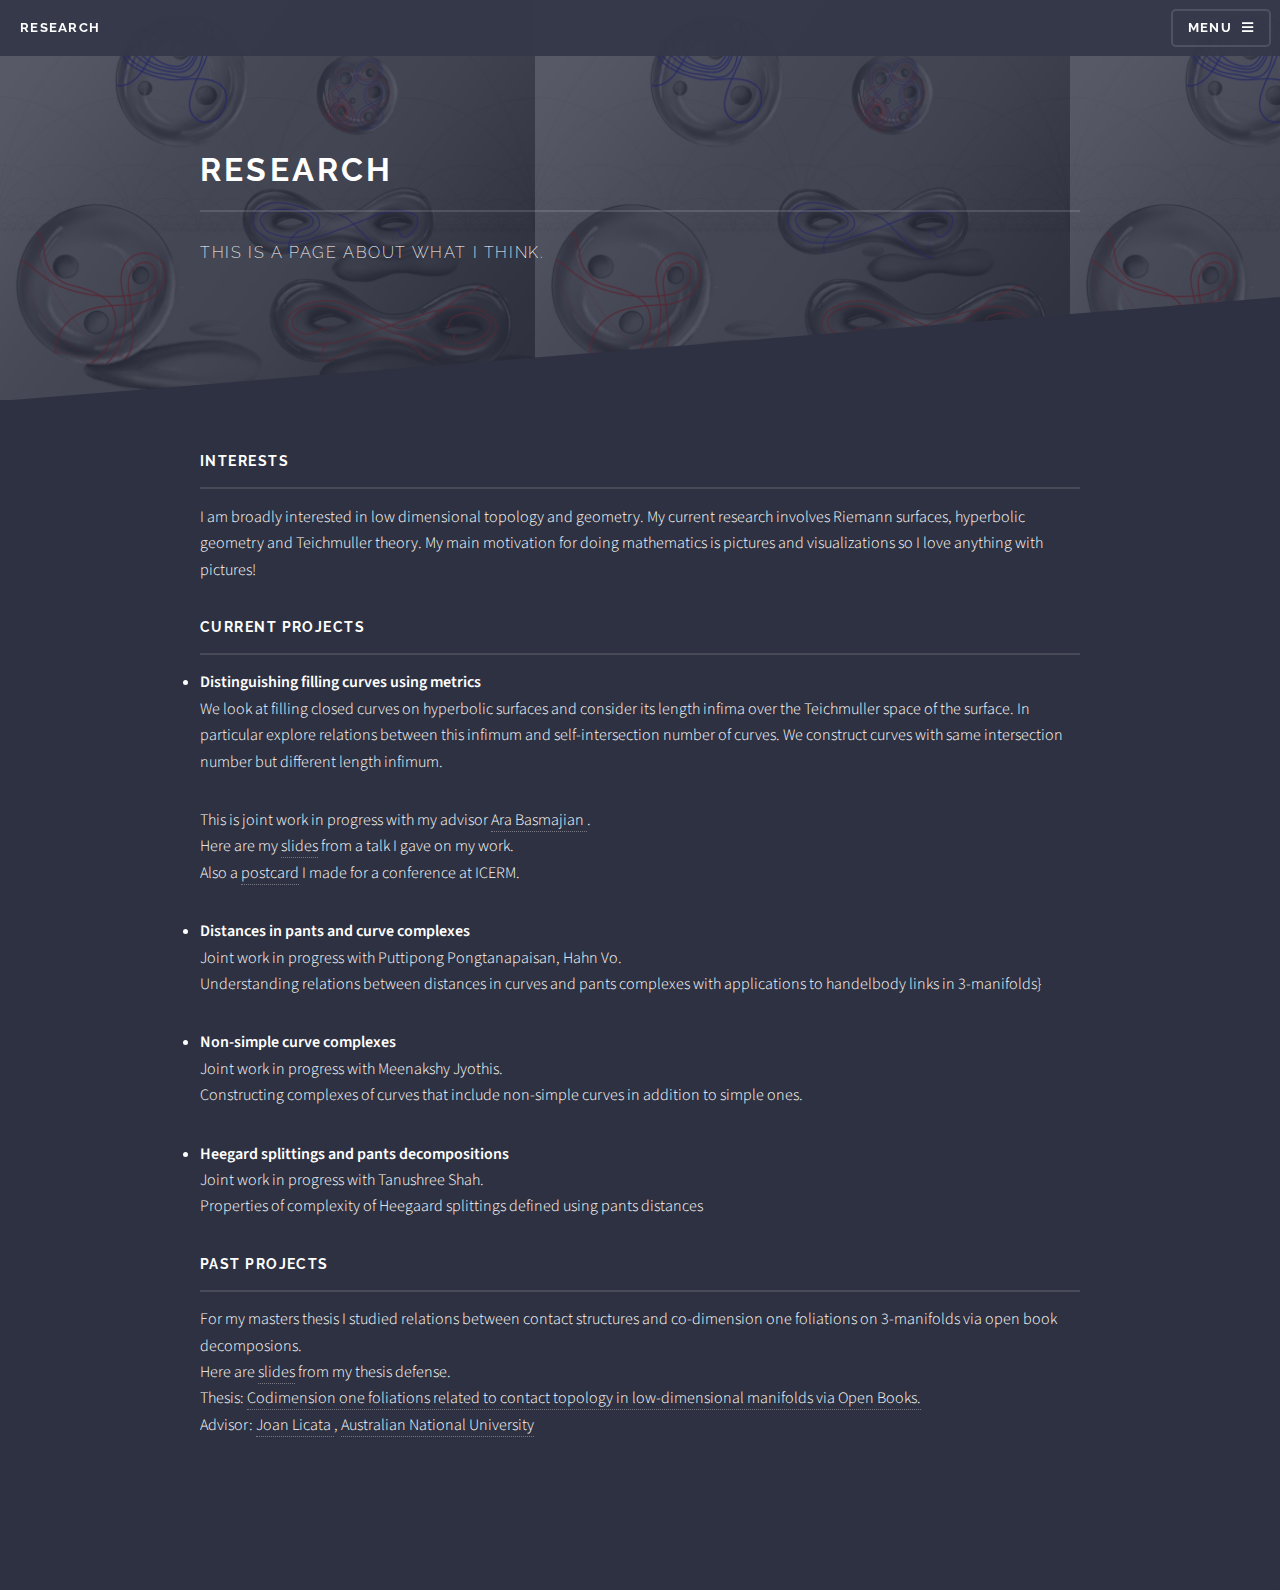
<file: research.html>
<!DOCTYPE HTML>
<!--
	Solid State by HTML5 UP
	html5up.net | @ajlkn
	Free for personal and commercial use under the CCA 3.0 license (html5up.net/license)
-->
<html>
	<head>
		<title>Research</title>
		<meta charset="utf-8" />
		<meta name="viewport" content="width=device-width, initial-scale=1, user-scalable=no" />
		<link rel="stylesheet" href="assets/css/main.css" />
		<noscript><link rel="stylesheet" href="assets/css/noscript.css" /></noscript>
	</head>
	<body class="is-preload">

		<!-- Page Wrapper -->
			<div id="page-wrapper">

				<!-- Header -->
					<header id="header">
						<h1><a href="research.html">Research</a></h1>
						<nav>
							<a href="#menu">Menu</a>
						</nav>
					</header>

				<!-- Menu -->
					<nav id="menu">
						<div class="inner">
							<h2>Menu</h2>
							<ul class="links">
								<li><a href="index.html">Home</a></li>
								<li><a href="aboutme.html">About Me</a></li>
								<li><a href="research.html">Research</a></li>
								<li><a href="conferences.html">Conferences & Talks</a></li>
								<li><a href="teaching.html">Teaching & Mentoring</a></li>
								<li><a href="activities.html">Non-academic Activities</a></li>
								<li><a href="personal.html">Personal</a></li>
							</ul>
							<a href="#" class="close">Close</a>
						</div>
					</nav>

				<!-- Wrapper -->
					<section id="wrapper">
						<header>
							<div class="inner">
								<h2>Research</h2>
								<p>This is a page about what I think.</p>
							</div>
						</header>

						<!-- Content -->
							<div class="wrapper">
								<div class="inner">

									<h3 class="major">Interests</h3>
									<p>I am broadly interested in low dimensional topology and geometry. My current research involves Riemann surfaces, hyperbolic geometry and Teichmuller theory. My main motivation for doing mathematics is pictures and visualizations so I love anything with pictures!</p>

									
									<h3 class="major">Current projects</h3>
									<li><b>Distinguishing filling curves using metrics</b></li>
									<p> We look at filling closed curves on hyperbolic surfaces and consider its length infima over the Teichmuller space of the surface. In particular explore relations between this infimum and self-intersection number of curves. We construct curves with same intersection number but different length infimum. </p>
									<p> This is joint work in progress with my advisor <a href= "https://sites.google.com/view/basmajian/home">Ara Basmajian </a>.</br>
								  	Here are my <a href= "files/Luxembourg Slides.pptx">slides</a> from a talk I gave on my work.</br> Also a <a href = "files/Postcard_Sayantika.pdf">postcard</a> I made for a conference at ICERM.</p>

									<li><b>Distances in pants and curve complexes</b></li>
									<p>Joint work in progress with Puttipong Pongtanapaisan, Hahn Vo.</br>
                        						Understanding relations between distances in curves and pants complexes with applications to handelbody links in 3-manifolds}</p>
									
									<li><b>Non-simple curve complexes</b></li>
									<p>Joint work in progress with Meenakshy Jyothis.</br>
									Constructing complexes of curves that include non-simple curves in addition to simple ones.</p>

									
									<li><b>Heegard splittings and pants decompositions</b></li>
									<p>Joint work in progress with Tanushree Shah.</br>
									Properties of complexity of Heegaard splittings defined using pants distances 
									</p>
						
									<h3 class="major">Past projects</h3>
									<p> For my masters thesis I studied relations between contact structures and co-dimension one foliations on 3-manifolds via open book decomposions.</br> Here are <a href= "files/defense.pdf">slides</a> from my thesis defense.
		                                                        </br>Thesis: <a href = "files/thesis.pdf">Codimension one foliations related to contact topology in low-dimensional manifolds via Open Books. </a>
									</br>Advisor: <a href = "https://sites.google.com/view/joanlicata/home">Joan Licata </a>, <a href = "https://www.anu.edu.au/">Australian National University </a> </p>
									<!--
									<section class="features">
										<article>
											<a href="#" class="image"><img src="images/pic04.jpg" alt="" /></a>
											<h3 class="major">Sed feugiat lorem</h3>
											<p>Lorem ipsum dolor sit amet, consectetur adipiscing vehicula id nulla dignissim dapibus ultrices.</p>
											<a href="#" class="special">Learn more</a>
										</article>
										<article>
											<a href="#" class="image"><img src="images/pic05.jpg" alt="" /></a>
											<h3 class="major">Nisl placerat</h3>
											<p>Lorem ipsum dolor sit amet, consectetur adipiscing vehicula id nulla dignissim dapibus ultrices.</p>
											<a href="#" class="special">Learn more</a>
										</article>
									</section>-->

								</div>
							</div>

					</section>
			</div>

		<!-- Scripts -->
			<script src="assets/js/jquery.min.js"></script>
			<script src="assets/js/jquery.scrollex.min.js"></script>
			<script src="assets/js/browser.min.js"></script>
			<script src="assets/js/breakpoints.min.js"></script>
			<script src="assets/js/util.js"></script>
			<script src="assets/js/main.js"></script>

	</body>
</html>
</file>
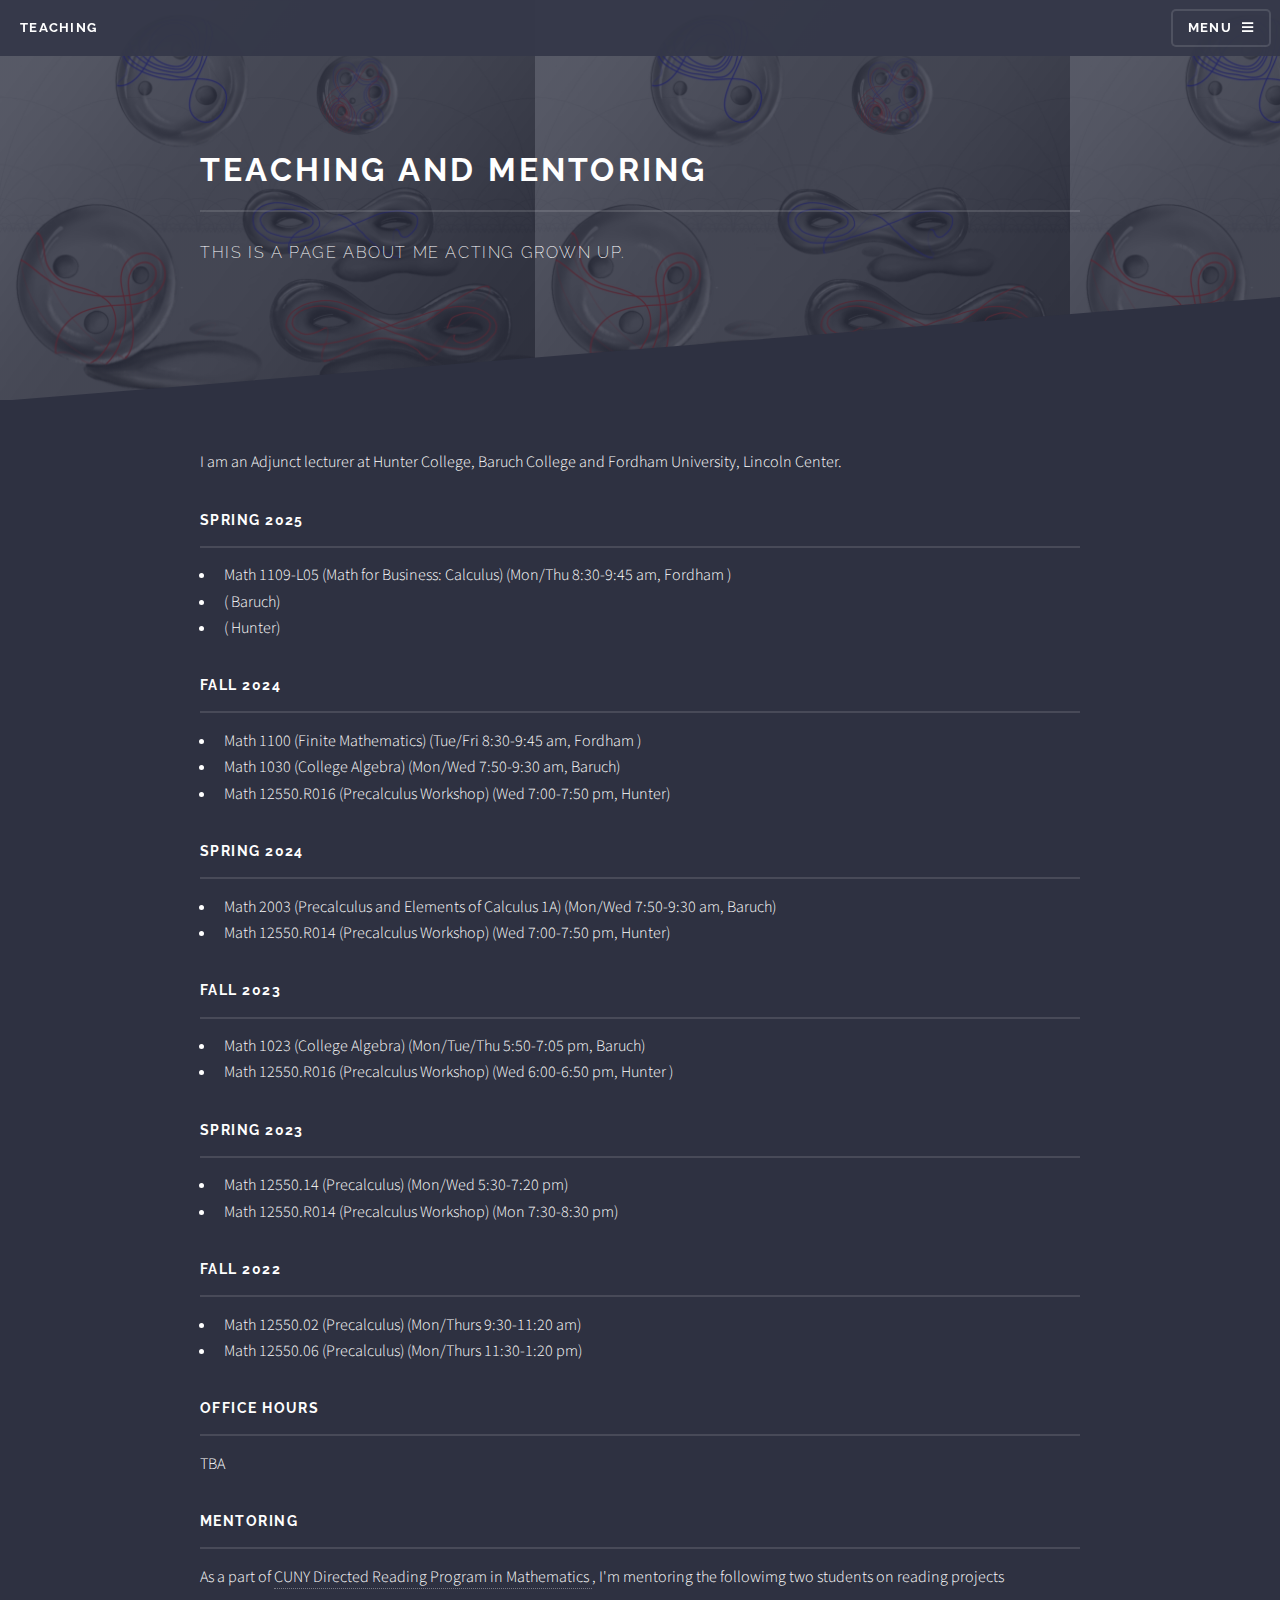
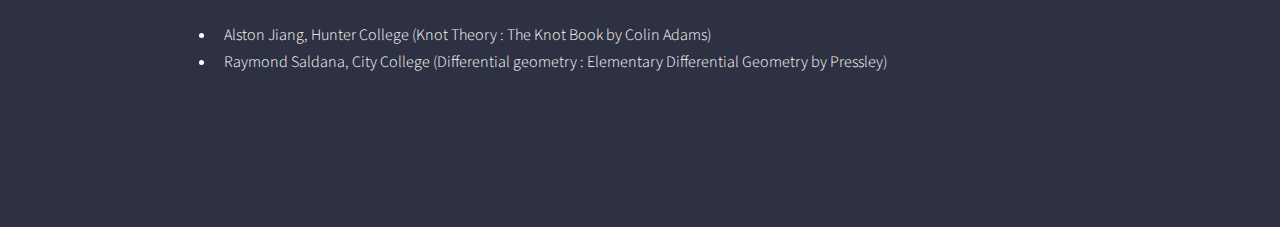
<file: teaching.html>
<!DOCTYPE HTML>
<!--
	Solid State by HTML5 UP
	html5up.net | @ajlkn
	Free for personal and commercial use under the CCA 3.0 license (html5up.net/license)
-->
<html>
	<head>
		<title>Teaching</title>
		<meta charset="utf-8" />
		<meta name="viewport" content="width=device-width, initial-scale=1, user-scalable=no" />
		<link rel="stylesheet" href="assets/css/main.css" />
		<noscript><link rel="stylesheet" href="assets/css/noscript.css" /></noscript>
	</head>
	<body class="is-preload">

		<!-- Page Wrapper -->
			<div id="page-wrapper">

				<!-- Header -->
					<header id="header">
						<h1><a href="#">Teaching</a></h1>
						<nav>
							<a href="#menu">Menu</a>
						</nav>
					</header>

				<!-- Menu -->
					<nav id="menu">
						<div class="inner">
							<h2>Menu</h2>
							<ul class="links">
								<li><a href="index.html">Home</a></li>
								<li><a href="aboutme.html">About Me</a></li>
								<li><a href="research.html">Research</a></li>
								<li><a href="conferences.html">Conferences & Talks</a></li>
								<li><a href="teaching.html">Teaching & Mentoring</a></li>
								<li><a href="activities.html">Non-academic Activities</a></li>
								<li><a href="personal.html">Personal</a></li>
							</ul>
							<a href="#" class="close">Close</a>
						</div>
					</nav>

				<!-- Wrapper -->
					<section id="wrapper">
						<header>
							<div class="inner">
								<h2>Teaching and Mentoring</h2>
								<p>This is a page about me acting grown up.</p>
							</div>
						</header>

						<!-- Content -->
							<div class="wrapper">
								<div class="inner">
                                                                        <p>I am an Adjunct lecturer at Hunter College, Baruch College and Fordham University, Lincoln Center.</p>
									
									<h3 class="major">Spring 2025</h3>
									<ul>
										<li>Math 1109-L05 (Math for Business: Calculus) (Mon/Thu 8:30-9:45 am, Fordham )</li>
										<li>( Baruch)</li>
										<li> ( Hunter)</li>
									</ul>
									
									<h3 class="major">Fall 2024</h3>
									<ul>
										<li>Math 1100 (Finite Mathematics) (Tue/Fri 8:30-9:45 am, Fordham )</li>
										<li>Math 1030 (College Algebra) (Mon/Wed 7:50-9:30 am, Baruch)</li>
										<li>Math 12550.R016 (Precalculus Workshop) (Wed 7:00-7:50 pm, Hunter)</li>
									</ul>
									
									<h3 class="major">Spring 2024</h3>
									<ul>
										<li>Math 2003 (Precalculus and Elements of Calculus 1A) (Mon/Wed 7:50-9:30 am, Baruch)</li>
										<li>Math 12550.R014 (Precalculus Workshop) (Wed 7:00-7:50 pm, Hunter)</li>
									</ul>

									
									<h3 class="major">Fall 2023</h3>
									<ul>
										<li>Math 1023 (College Algebra) (Mon/Tue/Thu 5:50-7:05 pm, Baruch)</li>
										<li>Math 12550.R016 (Precalculus Workshop) (Wed 6:00-6:50 pm, Hunter )</li>
									</ul>
									
									<h3 class="major">Spring 2023</h3>
									<ul>
										<li>Math 12550.14 (Precalculus) (Mon/Wed 5:30-7:20 pm)</li>
										<li>Math 12550.R014 (Precalculus Workshop) (Mon 7:30-8:30 pm)</li>
									</ul>
									<h3 class="major">Fall 2022</h3>
									<ul>
										<li>Math 12550.02 (Precalculus) (Mon/Thurs 9:30-11:20 am)</li>
										<li>Math 12550.06 (Precalculus) (Mon/Thurs 11:30-1:20 pm)</li>
									</ul>
									
                                                                         
									<h3 class="major">Office Hours</h3>
									<p>TBA</p>
									
									<h3 class="major">Mentoring</h3>
									<p>As a part of <a href = "https://sites.google.com/view/cunydrp/home"> CUNY Directed Reading Program in Mathematics </a>, I'm mentoring the followimg two students on reading projects</p>
									<ul>
										<li>Alston Jiang, Hunter College (Knot Theory : The Knot Book by Colin Adams)</li>
										<li>Raymond Saldana, City College (Differential geometry : Elementary Differential Geometry by Pressley)</li>
									</ul>
									<!--
									<section class="features">
										<article>
											<a href="#" class="image"><img src="images/pic04.jpg" alt="" /></a>
											<h3 class="major">Sed feugiat lorem</h3>
											<p>Lorem ipsum dolor sit amet, consectetur adipiscing vehicula id nulla dignissim dapibus ultrices.</p>
											<a href="#" class="special">Learn more</a>
										</article>
										<article>
											<a href="#" class="image"><img src="images/pic05.jpg" alt="" /></a>
											<h3 class="major">Nisl placerat</h3>
											<p>Lorem ipsum dolor sit amet, consectetur adipiscing vehicula id nulla dignissim dapibus ultrices.</p>
											<a href="#" class="special">Learn more</a>
										</article>
									</section>-->

								</div>
							</div>

					</section>
			</div>

		<!-- Scripts -->
			<script src="assets/js/jquery.min.js"></script>
			<script src="assets/js/jquery.scrollex.min.js"></script>
			<script src="assets/js/browser.min.js"></script>
			<script src="assets/js/breakpoints.min.js"></script>
			<script src="assets/js/util.js"></script>
			<script src="assets/js/main.js"></script>

	</body>
</html>
</file>
<file: assets/css/noscript.css>
/*
	Solid State by HTML5 UP
	html5up.net | @ajlkn
	Free for personal and commercial use under the CCA 3.0 license (html5up.net/license)
*/

/* Banner */

	body.is-preload #banner .logo {
		-moz-transform: none;
		-webkit-transform: none;
		-ms-transform: none;
		transform: none;
		opacity: 1;
	}

	body.is-preload #banner h2 {
		opacity: 1;
		-moz-transform: none;
		-webkit-transform: none;
		-ms-transform: none;
		transform: none;
		-moz-filter: none;
		-webkit-filter: none;
		-ms-filter: none;
		filter: none;
	}

	body.is-preload #banner p {
		opacity: 01;
		-moz-transform: none;
		-webkit-transform: none;
		-ms-transform: none;
		transform: none;
		-moz-filter: none;
		-webkit-filter: none;
		-ms-filter: none;
		filter: none;
	}
</file>
<file: assets/css/main.css>
@import url(fontawesome-all.min.css);
@import url("https://fonts.googleapis.com/css?family=Raleway:200,700|Source+Sans+Pro:300,600,300italic,600italic");

/*
	Solid State by HTML5 UP
	html5up.net | @ajlkn
	Free for personal and commercial use under the CCA 3.0 license (html5up.net/license)
*/

html, body, div, span, applet, object,
iframe, h1, h2, h3, h4, h5, h6, p, blockquote,
pre, a, abbr, acronym, address, big, cite,
code, del, dfn, em, img, ins, kbd, q, s, samp,
small, strike, strong, sub, sup, tt, var, b,
u, i, center, dl, dt, dd, ol, ul, li, fieldset,
form, label, legend, table, caption, tbody,
tfoot, thead, tr, th, td, article, aside,
canvas, details, embed, figure, figcaption,
footer, header, hgroup, menu, nav, output, ruby,
section, summary, time, mark, audio, video {
	margin: 0;
	padding: 0;
	border: 0;
	font-size: 100%;
	font: inherit;
	vertical-align: baseline;}

article, aside, details, figcaption, figure,
footer, header, hgroup, menu, nav, section {
	display: block;}

body {
	line-height: 1;
}

ol, ul {
	list-style: none;
}

blockquote, q {
	quotes: none;
}

	blockquote:before, blockquote:after, q:before, q:after {
		content: '';
		content: none;
	}

table {
	border-collapse: collapse;
	border-spacing: 0;
}

body {
	-webkit-text-size-adjust: none;
}

mark {
	background-color: transparent;
	color: inherit;
}

input::-moz-focus-inner {
	border: 0;
	padding: 0;
}

input, select, textarea {
	-moz-appearance: none;
	-webkit-appearance: none;
	-ms-appearance: none;
	appearance: none;
}

/* Basic */

	@-ms-viewport {
		width: device-width;
	}

	body {
		-ms-overflow-style: scrollbar;
	}

	@media screen and (max-width: 480px) {

		html, body {
			min-width: 320px;
		}

	}

	html {
		box-sizing: border-box;
	}

	*, *:before, *:after {
		box-sizing: inherit;
	}

	body {
		background-color: #2e3141;
		background-image: linear-gradient(to top, rgba(46, 49, 65, 0.8), rgba(46, 49, 65, 0.8)), url("../../images/IMG_0029.jpg");
		background-size: auto,
 contain;
		background-attachment: fixed,
 fixed;
		background-position: center,
 center;
	}

		body.is-preload *, body.is-preload *:before, body.is-preload *:after {
			-moz-animation: none !important;
			-webkit-animation: none !important;
			-ms-animation: none !important;
			animation: none !important;
			-moz-transition: none !important;
			-webkit-transition: none !important;
			-ms-transition: none !important;
			transition: none !important;
		}

/* Type */

	body, input, select, textarea {
		color: #ffffff;
		font-family: "Source Sans Pro", Helvetica, sans-serif;
		font-size: 16.5pt;
		font-weight: 300;
		line-height: 1.65;
	}

		@media screen and (max-width: 1680px) {

			body, input, select, textarea {
				font-size: 13pt;
			}

		}

		@media screen and (max-width: 1280px) {

			body, input, select, textarea {
				font-size: 12pt;
			}

		}

		@media screen and (max-width: 980px) {

			body, input, select, textarea {
				font-size: 12pt;
			}

		}

		@media screen and (max-width: 736px) {

			body, input, select, textarea {
				font-size: 12pt;
			}

		}

		@media screen and (max-width: 480px) {

			body, input, select, textarea {
				font-size: 12pt;
			}

		}

	a {
		-moz-transition: color 0.2s ease-in-out, border-bottom-color 0.2s ease-in-out;
		-webkit-transition: color 0.2s ease-in-out, border-bottom-color 0.2s ease-in-out;
		-ms-transition: color 0.2s ease-in-out, border-bottom-color 0.2s ease-in-out;
		transition: color 0.2s ease-in-out, border-bottom-color 0.2s ease-in-out;
		border-bottom: dotted 1px rgba(255, 255, 255, 0.35);
		color: #ffffff;
		text-decoration: none;
	}

		a:hover {
			border-bottom-color: transparent;
			color: #ffffff !important;
		}

		a.special:not(.button) {
			text-decoration: none;
			border-bottom: 0;
			display: block;
			font-family: Raleway, Helvetica, sans-serif;
			font-size: 0.8em;
			font-weight: 700;
			letter-spacing: 0.1em;
			margin: 0 0 2em 0;
			text-transform: uppercase;
		}

			a.special:not(.button):before {
				-moz-osx-font-smoothing: grayscale;
				-webkit-font-smoothing: antialiased;
				display: inline-block;
				font-style: normal;
				font-variant: normal;
				text-rendering: auto;
				line-height: 1;
				text-transform: none !important;
				font-family: 'Font Awesome 5 Free';
				font-weight: 900;
			}

			a.special:not(.button):before {
				-moz-transition: background-color 0.2s ease-in-out;
				-webkit-transition: background-color 0.2s ease-in-out;
				-ms-transition: background-color 0.2s ease-in-out;
				transition: background-color 0.2s ease-in-out;
				border-radius: 100%;
				border: solid 2px rgba(255, 255, 255, 0.125);
				content: '\f105';
				display: inline-block;
				font-size: 1.25em;
				height: 2em;
				line-height: 1.75em;
				margin-right: 0.85em;
				text-align: center;
				text-indent: 0.15em;
				vertical-align: middle;
				width: 2em;
			}

			a.special:not(.button):hover:before {
				background-color: rgba(255, 255, 255, 0.025);
			}

			a.special:not(.button):active:before {
				background-color: rgba(255, 255, 255, 0.075);
			}

	strong, b {
		color: #ffffff;
		font-weight: 600;
	}

	em, i {
		font-style: italic;
	}

	p {
		margin: 0 0 2em 0;
	}

	h1, h2, h3, h4, h5, h6 {
		color: #ffffff;
		font-family: Raleway, Helvetica, sans-serif;
		font-weight: 700;
		letter-spacing: 0.1em;
		margin: 0 0 1em 0;
		text-transform: uppercase;
	}

		h1 a, h2 a, h3 a, h4 a, h5 a, h6 a {
			color: inherit;
			text-decoration: none;
			border-bottom: 0;
		}

		h1 span, h2 span, h3 span, h4 span, h5 span, h6 span {
			font-weight: 200;
		}

		h1.major, h2.major, h3.major, h4.major, h5.major, h6.major {
			padding-bottom: 1em;
			border-bottom: solid 2px rgba(255, 255, 255, 0.125);
		}

	h2 {
		font-size: 1.2em;
	}

	h3 {
		font-size: 0.9em;
	}

	h4 {
		font-size: 0.7em;
	}

	h5 {
		font-size: 0.7em;
	}

	h6 {
		font-size: 0.7em;
	}

	@media screen and (max-width: 736px) {

		h2 {
			font-size: 1em;
		}

		h3 {
			font-size: 0.8em;
		}

	}

	sub {
		font-size: 0.8em;
		position: relative;
		top: 0.5em;
	}

	sup {
		font-size: 0.8em;
		position: relative;
		top: -0.5em;
	}

	blockquote {
		border-left: solid 4px rgba(255, 255, 255, 0.125);
		font-style: italic;
		margin: 0 0 2em 0;
		padding: 0.5em 0 0.5em 2em;
	}

	code {
		background: rgba(255, 255, 255, 0.025);
		border-radius: 5px;
		border: solid 2px rgba(255, 255, 255, 0.125);
		font-family: "Courier New", monospace;
		font-size: 0.9em;
		margin: 0 0.25em;
		padding: 0.25em 0.65em;
	}

	pre {
		-webkit-overflow-scrolling: touch;
		font-family: "Courier New", monospace;
		font-size: 0.9em;
		margin: 0 0 2em 0;
	}

		pre code {
			display: block;
			line-height: 1.75em;
			padding: 1em 1.5em;
			overflow-x: auto;
		}

	hr {
		border: 0;
		border-bottom: solid 2px rgba(255, 255, 255, 0.125);
		margin: 2.5em 0;
	}

		hr.major {
			margin: 4em 0;
		}

	.align-left {
		text-align: left;
	}

	.align-center {
		text-align: center;
	}

	.align-right {
		text-align: right;
	}

/* Row */

	.row {
		display: flex;
		flex-wrap: wrap;
		box-sizing: border-box;
		align-items: stretch;
	}

		.row > * {
			box-sizing: border-box;
		}

		.row.gtr-uniform > * > :last-child {
			margin-bottom: 0;
		}

		.row.aln-left {
			justify-content: flex-start;
		}

		.row.aln-center {
			justify-content: center;
		}

		.row.aln-right {
			justify-content: flex-end;
		}

		.row.aln-top {
			align-items: flex-start;
		}

		.row.aln-middle {
			align-items: center;
		}

		.row.aln-bottom {
			align-items: flex-end;
		}

		.row > .imp {
			order: -1;
		}

		.row > .col-1 {
			width: 8.33333%;
		}

		.row > .off-1 {
			margin-left: 8.33333%;
		}

		.row > .col-2 {
			width: 16.66667%;
		}

		.row > .off-2 {
			margin-left: 16.66667%;
		}

		.row > .col-3 {
			width: 25%;
		}

		.row > .off-3 {
			margin-left: 25%;
		}

		.row > .col-4 {
			width: 33.33333%;
		}

		.row > .off-4 {
			margin-left: 33.33333%;
		}

		.row > .col-5 {
			width: 41.66667%;
		}

		.row > .off-5 {
			margin-left: 41.66667%;
		}

		.row > .col-6 {
			width: 50%;
		}

		.row > .off-6 {
			margin-left: 50%;
		}

		.row > .col-7 {
			width: 58.33333%;
		}

		.row > .off-7 {
			margin-left: 58.33333%;
		}

		.row > .col-8 {
			width: 66.66667%;
		}

		.row > .off-8 {
			margin-left: 66.66667%;
		}

		.row > .col-9 {
			width: 75%;
		}

		.row > .off-9 {
			margin-left: 75%;
		}

		.row > .col-10 {
			width: 83.33333%;
		}

		.row > .off-10 {
			margin-left: 83.33333%;
		}

		.row > .col-11 {
			width: 91.66667%;
		}

		.row > .off-11 {
			margin-left: 91.66667%;
		}

		.row > .col-12 {
			width: 100%;
		}

		.row > .off-12 {
			margin-left: 100%;
		}

		.row.gtr-0 {
			margin-top: 0;
			margin-left: 0em;
		}

			.row.gtr-0 > * {
				padding: 0 0 0 0em;
			}

			.row.gtr-0.gtr-uniform {
				margin-top: 0em;
			}

				.row.gtr-0.gtr-uniform > * {
					padding-top: 0em;
				}

		.row.gtr-25 {
			margin-top: 0;
			margin-left: -0.4375em;
		}

			.row.gtr-25 > * {
				padding: 0 0 0 0.4375em;
			}

			.row.gtr-25.gtr-uniform {
				margin-top: -0.4375em;
			}

				.row.gtr-25.gtr-uniform > * {
					padding-top: 0.4375em;
				}

		.row.gtr-50 {
			margin-top: 0;
			margin-left: -0.875em;
		}

			.row.gtr-50 > * {
				padding: 0 0 0 0.875em;
			}

			.row.gtr-50.gtr-uniform {
				margin-top: -0.875em;
			}

				.row.gtr-50.gtr-uniform > * {
					padding-top: 0.875em;
				}

		.row {
			margin-top: 0;
			margin-left: -1.75em;
		}

			.row > * {
				padding: 0 0 0 1.75em;
			}

			.row.gtr-uniform {
				margin-top: -1.75em;
			}

				.row.gtr-uniform > * {
					padding-top: 1.75em;
				}

		.row.gtr-150 {
			margin-top: 0;
			margin-left: -2.625em;
		}

			.row.gtr-150 > * {
				padding: 0 0 0 2.625em;
			}

			.row.gtr-150.gtr-uniform {
				margin-top: -2.625em;
			}

				.row.gtr-150.gtr-uniform > * {
					padding-top: 2.625em;
				}

		.row.gtr-200 {
			margin-top: 0;
			margin-left: -3.5em;
		}

			.row.gtr-200 > * {
				padding: 0 0 0 3.5em;
			}

			.row.gtr-200.gtr-uniform {
				margin-top: -3.5em;
			}

				.row.gtr-200.gtr-uniform > * {
					padding-top: 3.5em;
				}

		@media screen and (max-width: 1680px) {

			.row {
				display: flex;
				flex-wrap: wrap;
				box-sizing: border-box;
				align-items: stretch;
			}

				.row > * {
					box-sizing: border-box;
				}

				.row.gtr-uniform > * > :last-child {
					margin-bottom: 0;
				}

				.row.aln-left {
					justify-content: flex-start;
				}

				.row.aln-center {
					justify-content: center;
				}

				.row.aln-right {
					justify-content: flex-end;
				}

				.row.aln-top {
					align-items: flex-start;
				}

				.row.aln-middle {
					align-items: center;
				}

				.row.aln-bottom {
					align-items: flex-end;
				}

				.row > .imp-xlarge {
					order: -1;
				}

				.row > .col-1-xlarge {
					width: 8.33333%;
				}

				.row > .off-1-xlarge {
					margin-left: 8.33333%;
				}

				.row > .col-2-xlarge {
					width: 16.66667%;
				}

				.row > .off-2-xlarge {
					margin-left: 16.66667%;
				}

				.row > .col-3-xlarge {
					width: 25%;
				}

				.row > .off-3-xlarge {
					margin-left: 25%;
				}

				.row > .col-4-xlarge {
					width: 33.33333%;
				}

				.row > .off-4-xlarge {
					margin-left: 33.33333%;
				}

				.row > .col-5-xlarge {
					width: 41.66667%;
				}

				.row > .off-5-xlarge {
					margin-left: 41.66667%;
				}

				.row > .col-6-xlarge {
					width: 50%;
				}

				.row > .off-6-xlarge {
					margin-left: 50%;
				}

				.row > .col-7-xlarge {
					width: 58.33333%;
				}

				.row > .off-7-xlarge {
					margin-left: 58.33333%;
				}

				.row > .col-8-xlarge {
					width: 66.66667%;
				}

				.row > .off-8-xlarge {
					margin-left: 66.66667%;
				}

				.row > .col-9-xlarge {
					width: 75%;
				}

				.row > .off-9-xlarge {
					margin-left: 75%;
				}

				.row > .col-10-xlarge {
					width: 83.33333%;
				}

				.row > .off-10-xlarge {
					margin-left: 83.33333%;
				}

				.row > .col-11-xlarge {
					width: 91.66667%;
				}

				.row > .off-11-xlarge {
					margin-left: 91.66667%;
				}

				.row > .col-12-xlarge {
					width: 100%;
				}

				.row > .off-12-xlarge {
					margin-left: 100%;
				}

				.row.gtr-0 {
					margin-top: 0;
					margin-left: 0em;
				}

					.row.gtr-0 > * {
						padding: 0 0 0 0em;
					}

					.row.gtr-0.gtr-uniform {
						margin-top: 0em;
					}

						.row.gtr-0.gtr-uniform > * {
							padding-top: 0em;
						}

				.row.gtr-25 {
					margin-top: 0;
					margin-left: -0.4375em;
				}

					.row.gtr-25 > * {
						padding: 0 0 0 0.4375em;
					}

					.row.gtr-25.gtr-uniform {
						margin-top: -0.4375em;
					}

						.row.gtr-25.gtr-uniform > * {
							padding-top: 0.4375em;
						}

				.row.gtr-50 {
					margin-top: 0;
					margin-left: -0.875em;
				}

					.row.gtr-50 > * {
						padding: 0 0 0 0.875em;
					}

					.row.gtr-50.gtr-uniform {
						margin-top: -0.875em;
					}

						.row.gtr-50.gtr-uniform > * {
							padding-top: 0.875em;
						}

				.row {
					margin-top: 0;
					margin-left: -1.75em;
				}

					.row > * {
						padding: 0 0 0 1.75em;
					}

					.row.gtr-uniform {
						margin-top: -1.75em;
					}

						.row.gtr-uniform > * {
							padding-top: 1.75em;
						}

				.row.gtr-150 {
					margin-top: 0;
					margin-left: -2.625em;
				}

					.row.gtr-150 > * {
						padding: 0 0 0 2.625em;
					}

					.row.gtr-150.gtr-uniform {
						margin-top: -2.625em;
					}

						.row.gtr-150.gtr-uniform > * {
							padding-top: 2.625em;
						}

				.row.gtr-200 {
					margin-top: 0;
					margin-left: -3.5em;
				}

					.row.gtr-200 > * {
						padding: 0 0 0 3.5em;
					}

					.row.gtr-200.gtr-uniform {
						margin-top: -3.5em;
					}

						.row.gtr-200.gtr-uniform > * {
							padding-top: 3.5em;
						}

		}

		@media screen and (max-width: 1280px) {

			.row {
				display: flex;
				flex-wrap: wrap;
				box-sizing: border-box;
				align-items: stretch;
			}

				.row > * {
					box-sizing: border-box;
				}

				.row.gtr-uniform > * > :last-child {
					margin-bottom: 0;
				}

				.row.aln-left {
					justify-content: flex-start;
				}

				.row.aln-center {
					justify-content: center;
				}

				.row.aln-right {
					justify-content: flex-end;
				}

				.row.aln-top {
					align-items: flex-start;
				}

				.row.aln-middle {
					align-items: center;
				}

				.row.aln-bottom {
					align-items: flex-end;
				}

				.row > .imp-large {
					order: -1;
				}

				.row > .col-1-large {
					width: 8.33333%;
				}

				.row > .off-1-large {
					margin-left: 8.33333%;
				}

				.row > .col-2-large {
					width: 16.66667%;
				}

				.row > .off-2-large {
					margin-left: 16.66667%;
				}

				.row > .col-3-large {
					width: 25%;
				}

				.row > .off-3-large {
					margin-left: 25%;
				}

				.row > .col-4-large {
					width: 33.33333%;
				}

				.row > .off-4-large {
					margin-left: 33.33333%;
				}

				.row > .col-5-large {
					width: 41.66667%;
				}

				.row > .off-5-large {
					margin-left: 41.66667%;
				}

				.row > .col-6-large {
					width: 50%;
				}

				.row > .off-6-large {
					margin-left: 50%;
				}

				.row > .col-7-large {
					width: 58.33333%;
				}

				.row > .off-7-large {
					margin-left: 58.33333%;
				}

				.row > .col-8-large {
					width: 66.66667%;
				}

				.row > .off-8-large {
					margin-left: 66.66667%;
				}

				.row > .col-9-large {
					width: 75%;
				}

				.row > .off-9-large {
					margin-left: 75%;
				}

				.row > .col-10-large {
					width: 83.33333%;
				}

				.row > .off-10-large {
					margin-left: 83.33333%;
				}

				.row > .col-11-large {
					width: 91.66667%;
				}

				.row > .off-11-large {
					margin-left: 91.66667%;
				}

				.row > .col-12-large {
					width: 100%;
				}

				.row > .off-12-large {
					margin-left: 100%;
				}

				.row.gtr-0 {
					margin-top: 0;
					margin-left: 0em;
				}

					.row.gtr-0 > * {
						padding: 0 0 0 0em;
					}

					.row.gtr-0.gtr-uniform {
						margin-top: 0em;
					}

						.row.gtr-0.gtr-uniform > * {
							padding-top: 0em;
						}

				.row.gtr-25 {
					margin-top: 0;
					margin-left: -0.4375em;
				}

					.row.gtr-25 > * {
						padding: 0 0 0 0.4375em;
					}

					.row.gtr-25.gtr-uniform {
						margin-top: -0.4375em;
					}

						.row.gtr-25.gtr-uniform > * {
							padding-top: 0.4375em;
						}

				.row.gtr-50 {
					margin-top: 0;
					margin-left: -0.875em;
				}

					.row.gtr-50 > * {
						padding: 0 0 0 0.875em;
					}

					.row.gtr-50.gtr-uniform {
						margin-top: -0.875em;
					}

						.row.gtr-50.gtr-uniform > * {
							padding-top: 0.875em;
						}

				.row {
					margin-top: 0;
					margin-left: -1.75em;
				}

					.row > * {
						padding: 0 0 0 1.75em;
					}

					.row.gtr-uniform {
						margin-top: -1.75em;
					}

						.row.gtr-uniform > * {
							padding-top: 1.75em;
						}

				.row.gtr-150 {
					margin-top: 0;
					margin-left: -2.625em;
				}

					.row.gtr-150 > * {
						padding: 0 0 0 2.625em;
					}

					.row.gtr-150.gtr-uniform {
						margin-top: -2.625em;
					}

						.row.gtr-150.gtr-uniform > * {
							padding-top: 2.625em;
						}

				.row.gtr-200 {
					margin-top: 0;
					margin-left: -3.5em;
				}

					.row.gtr-200 > * {
						padding: 0 0 0 3.5em;
					}

					.row.gtr-200.gtr-uniform {
						margin-top: -3.5em;
					}

						.row.gtr-200.gtr-uniform > * {
							padding-top: 3.5em;
						}

		}

		@media screen and (max-width: 980px) {

			.row {
				display: flex;
				flex-wrap: wrap;
				box-sizing: border-box;
				align-items: stretch;
			}

				.row > * {
					box-sizing: border-box;
				}

				.row.gtr-uniform > * > :last-child {
					margin-bottom: 0;
				}

				.row.aln-left {
					justify-content: flex-start;
				}

				.row.aln-center {
					justify-content: center;
				}

				.row.aln-right {
					justify-content: flex-end;
				}

				.row.aln-top {
					align-items: flex-start;
				}

				.row.aln-middle {
					align-items: center;
				}

				.row.aln-bottom {
					align-items: flex-end;
				}

				.row > .imp-medium {
					order: -1;
				}

				.row > .col-1-medium {
					width: 8.33333%;
				}

				.row > .off-1-medium {
					margin-left: 8.33333%;
				}

				.row > .col-2-medium {
					width: 16.66667%;
				}

				.row > .off-2-medium {
					margin-left: 16.66667%;
				}

				.row > .col-3-medium {
					width: 25%;
				}

				.row > .off-3-medium {
					margin-left: 25%;
				}

				.row > .col-4-medium {
					width: 33.33333%;
				}

				.row > .off-4-medium {
					margin-left: 33.33333%;
				}

				.row > .col-5-medium {
					width: 41.66667%;
				}

				.row > .off-5-medium {
					margin-left: 41.66667%;
				}

				.row > .col-6-medium {
					width: 50%;
				}

				.row > .off-6-medium {
					margin-left: 50%;
				}

				.row > .col-7-medium {
					width: 58.33333%;
				}

				.row > .off-7-medium {
					margin-left: 58.33333%;
				}

				.row > .col-8-medium {
					width: 66.66667%;
				}

				.row > .off-8-medium {
					margin-left: 66.66667%;
				}

				.row > .col-9-medium {
					width: 75%;
				}

				.row > .off-9-medium {
					margin-left: 75%;
				}

				.row > .col-10-medium {
					width: 83.33333%;
				}

				.row > .off-10-medium {
					margin-left: 83.33333%;
				}

				.row > .col-11-medium {
					width: 91.66667%;
				}

				.row > .off-11-medium {
					margin-left: 91.66667%;
				}

				.row > .col-12-medium {
					width: 100%;
				}

				.row > .off-12-medium {
					margin-left: 100%;
				}

				.row.gtr-0 {
					margin-top: 0;
					margin-left: 0em;
				}

					.row.gtr-0 > * {
						padding: 0 0 0 0em;
					}

					.row.gtr-0.gtr-uniform {
						margin-top: 0em;
					}

						.row.gtr-0.gtr-uniform > * {
							padding-top: 0em;
						}

				.row.gtr-25 {
					margin-top: 0;
					margin-left: -0.4375em;
				}

					.row.gtr-25 > * {
						padding: 0 0 0 0.4375em;
					}

					.row.gtr-25.gtr-uniform {
						margin-top: -0.4375em;
					}

						.row.gtr-25.gtr-uniform > * {
							padding-top: 0.4375em;
						}

				.row.gtr-50 {
					margin-top: 0;
					margin-left: -0.875em;
				}

					.row.gtr-50 > * {
						padding: 0 0 0 0.875em;
					}

					.row.gtr-50.gtr-uniform {
						margin-top: -0.875em;
					}

						.row.gtr-50.gtr-uniform > * {
							padding-top: 0.875em;
						}

				.row {
					margin-top: 0;
					margin-left: -1.75em;
				}

					.row > * {
						padding: 0 0 0 1.75em;
					}

					.row.gtr-uniform {
						margin-top: -1.75em;
					}

						.row.gtr-uniform > * {
							padding-top: 1.75em;
						}

				.row.gtr-150 {
					margin-top: 0;
					margin-left: -2.625em;
				}

					.row.gtr-150 > * {
						padding: 0 0 0 2.625em;
					}

					.row.gtr-150.gtr-uniform {
						margin-top: -2.625em;
					}

						.row.gtr-150.gtr-uniform > * {
							padding-top: 2.625em;
						}

				.row.gtr-200 {
					margin-top: 0;
					margin-left: -3.5em;
				}

					.row.gtr-200 > * {
						padding: 0 0 0 3.5em;
					}

					.row.gtr-200.gtr-uniform {
						margin-top: -3.5em;
					}

						.row.gtr-200.gtr-uniform > * {
							padding-top: 3.5em;
						}

		}

		@media screen and (max-width: 736px) {

			.row {
				display: flex;
				flex-wrap: wrap;
				box-sizing: border-box;
				align-items: stretch;
			}

				.row > * {
					box-sizing: border-box;
				}

				.row.gtr-uniform > * > :last-child {
					margin-bottom: 0;
				}

				.row.aln-left {
					justify-content: flex-start;
				}

				.row.aln-center {
					justify-content: center;
				}

				.row.aln-right {
					justify-content: flex-end;
				}

				.row.aln-top {
					align-items: flex-start;
				}

				.row.aln-middle {
					align-items: center;
				}

				.row.aln-bottom {
					align-items: flex-end;
				}

				.row > .imp-small {
					order: -1;
				}

				.row > .col-1-small {
					width: 8.33333%;
				}

				.row > .off-1-small {
					margin-left: 8.33333%;
				}

				.row > .col-2-small {
					width: 16.66667%;
				}

				.row > .off-2-small {
					margin-left: 16.66667%;
				}

				.row > .col-3-small {
					width: 25%;
				}

				.row > .off-3-small {
					margin-left: 25%;
				}

				.row > .col-4-small {
					width: 33.33333%;
				}

				.row > .off-4-small {
					margin-left: 33.33333%;
				}

				.row > .col-5-small {
					width: 41.66667%;
				}

				.row > .off-5-small {
					margin-left: 41.66667%;
				}

				.row > .col-6-small {
					width: 50%;
				}

				.row > .off-6-small {
					margin-left: 50%;
				}

				.row > .col-7-small {
					width: 58.33333%;
				}

				.row > .off-7-small {
					margin-left: 58.33333%;
				}

				.row > .col-8-small {
					width: 66.66667%;
				}

				.row > .off-8-small {
					margin-left: 66.66667%;
				}

				.row > .col-9-small {
					width: 75%;
				}

				.row > .off-9-small {
					margin-left: 75%;
				}

				.row > .col-10-small {
					width: 83.33333%;
				}

				.row > .off-10-small {
					margin-left: 83.33333%;
				}

				.row > .col-11-small {
					width: 91.66667%;
				}

				.row > .off-11-small {
					margin-left: 91.66667%;
				}

				.row > .col-12-small {
					width: 100%;
				}

				.row > .off-12-small {
					margin-left: 100%;
				}

				.row.gtr-0 {
					margin-top: 0;
					margin-left: 0em;
				}

					.row.gtr-0 > * {
						padding: 0 0 0 0em;
					}

					.row.gtr-0.gtr-uniform {
						margin-top: 0em;
					}

						.row.gtr-0.gtr-uniform > * {
							padding-top: 0em;
						}

				.row.gtr-25 {
					margin-top: 0;
					margin-left: -0.3125em;
				}

					.row.gtr-25 > * {
						padding: 0 0 0 0.3125em;
					}

					.row.gtr-25.gtr-uniform {
						margin-top: -0.3125em;
					}

						.row.gtr-25.gtr-uniform > * {
							padding-top: 0.3125em;
						}

				.row.gtr-50 {
					margin-top: 0;
					margin-left: -0.625em;
				}

					.row.gtr-50 > * {
						padding: 0 0 0 0.625em;
					}

					.row.gtr-50.gtr-uniform {
						margin-top: -0.625em;
					}

						.row.gtr-50.gtr-uniform > * {
							padding-top: 0.625em;
						}

				.row {
					margin-top: 0;
					margin-left: -1.25em;
				}

					.row > * {
						padding: 0 0 0 1.25em;
					}

					.row.gtr-uniform {
						margin-top: -1.25em;
					}

						.row.gtr-uniform > * {
							padding-top: 1.25em;
						}

				.row.gtr-150 {
					margin-top: 0;
					margin-left: -1.875em;
				}

					.row.gtr-150 > * {
						padding: 0 0 0 1.875em;
					}

					.row.gtr-150.gtr-uniform {
						margin-top: -1.875em;
					}

						.row.gtr-150.gtr-uniform > * {
							padding-top: 1.875em;
						}

				.row.gtr-200 {
					margin-top: 0;
					margin-left: -2.5em;
				}

					.row.gtr-200 > * {
						padding: 0 0 0 2.5em;
					}

					.row.gtr-200.gtr-uniform {
						margin-top: -2.5em;
					}

						.row.gtr-200.gtr-uniform > * {
							padding-top: 2.5em;
						}

		}

		@media screen and (max-width: 480px) {

			.row {
				display: flex;
				flex-wrap: wrap;
				box-sizing: border-box;
				align-items: stretch;
			}

				.row > * {
					box-sizing: border-box;
				}

				.row.gtr-uniform > * > :last-child {
					margin-bottom: 0;
				}

				.row.aln-left {
					justify-content: flex-start;
				}

				.row.aln-center {
					justify-content: center;
				}

				.row.aln-right {
					justify-content: flex-end;
				}

				.row.aln-top {
					align-items: flex-start;
				}

				.row.aln-middle {
					align-items: center;
				}

				.row.aln-bottom {
					align-items: flex-end;
				}

				.row > .imp-xsmall {
					order: -1;
				}

				.row > .col-1-xsmall {
					width: 8.33333%;
				}

				.row > .off-1-xsmall {
					margin-left: 8.33333%;
				}

				.row > .col-2-xsmall {
					width: 16.66667%;
				}

				.row > .off-2-xsmall {
					margin-left: 16.66667%;
				}

				.row > .col-3-xsmall {
					width: 25%;
				}

				.row > .off-3-xsmall {
					margin-left: 25%;
				}

				.row > .col-4-xsmall {
					width: 33.33333%;
				}

				.row > .off-4-xsmall {
					margin-left: 33.33333%;
				}

				.row > .col-5-xsmall {
					width: 41.66667%;
				}

				.row > .off-5-xsmall {
					margin-left: 41.66667%;
				}

				.row > .col-6-xsmall {
					width: 50%;
				}

				.row > .off-6-xsmall {
					margin-left: 50%;
				}

				.row > .col-7-xsmall {
					width: 58.33333%;
				}

				.row > .off-7-xsmall {
					margin-left: 58.33333%;
				}

				.row > .col-8-xsmall {
					width: 66.66667%;
				}

				.row > .off-8-xsmall {
					margin-left: 66.66667%;
				}

				.row > .col-9-xsmall {
					width: 75%;
				}

				.row > .off-9-xsmall {
					margin-left: 75%;
				}

				.row > .col-10-xsmall {
					width: 83.33333%;
				}

				.row > .off-10-xsmall {
					margin-left: 83.33333%;
				}

				.row > .col-11-xsmall {
					width: 91.66667%;
				}

				.row > .off-11-xsmall {
					margin-left: 91.66667%;
				}

				.row > .col-12-xsmall {
					width: 100%;
				}

				.row > .off-12-xsmall {
					margin-left: 100%;
				}

				.row.gtr-0 {
					margin-top: 0;
					margin-left: 0em;
				}

					.row.gtr-0 > * {
						padding: 0 0 0 0em;
					}

					.row.gtr-0.gtr-uniform {
						margin-top: 0em;
					}

						.row.gtr-0.gtr-uniform > * {
							padding-top: 0em;
						}

				.row.gtr-25 {
					margin-top: 0;
					margin-left: -0.3125em;
				}

					.row.gtr-25 > * {
						padding: 0 0 0 0.3125em;
					}

					.row.gtr-25.gtr-uniform {
						margin-top: -0.3125em;
					}

						.row.gtr-25.gtr-uniform > * {
							padding-top: 0.3125em;
						}

				.row.gtr-50 {
					margin-top: 0;
					margin-left: -0.625em;
				}

					.row.gtr-50 > * {
						padding: 0 0 0 0.625em;
					}

					.row.gtr-50.gtr-uniform {
						margin-top: -0.625em;
					}

						.row.gtr-50.gtr-uniform > * {
							padding-top: 0.625em;
						}

				.row {
					margin-top: 0;
					margin-left: -1.25em;
				}

					.row > * {
						padding: 0 0 0 1.25em;
					}

					.row.gtr-uniform {
						margin-top: -1.25em;
					}

						.row.gtr-uniform > * {
							padding-top: 1.25em;
						}

				.row.gtr-150 {
					margin-top: 0;
					margin-left: -1.875em;
				}

					.row.gtr-150 > * {
						padding: 0 0 0 1.875em;
					}

					.row.gtr-150.gtr-uniform {
						margin-top: -1.875em;
					}

						.row.gtr-150.gtr-uniform > * {
							padding-top: 1.875em;
						}

				.row.gtr-200 {
					margin-top: 0;
					margin-left: -2.5em;
				}

					.row.gtr-200 > * {
						padding: 0 0 0 2.5em;
					}

					.row.gtr-200.gtr-uniform {
						margin-top: -2.5em;
					}

						.row.gtr-200.gtr-uniform > * {
							padding-top: 2.5em;
						}

		}

		@media screen and (max-width: 360px) {

			.row {
				display: flex;
				flex-wrap: wrap;
				box-sizing: border-box;
				align-items: stretch;
			}

				.row > * {
					box-sizing: border-box;
				}

				.row.gtr-uniform > * > :last-child {
					margin-bottom: 0;
				}

				.row.aln-left {
					justify-content: flex-start;
				}

				.row.aln-center {
					justify-content: center;
				}

				.row.aln-right {
					justify-content: flex-end;
				}

				.row.aln-top {
					align-items: flex-start;
				}

				.row.aln-middle {
					align-items: center;
				}

				.row.aln-bottom {
					align-items: flex-end;
				}

				.row > .imp-xxsmall {
					order: -1;
				}

				.row > .col-1-xxsmall {
					width: 8.33333%;
				}

				.row > .off-1-xxsmall {
					margin-left: 8.33333%;
				}

				.row > .col-2-xxsmall {
					width: 16.66667%;
				}

				.row > .off-2-xxsmall {
					margin-left: 16.66667%;
				}

				.row > .col-3-xxsmall {
					width: 25%;
				}

				.row > .off-3-xxsmall {
					margin-left: 25%;
				}

				.row > .col-4-xxsmall {
					width: 33.33333%;
				}

				.row > .off-4-xxsmall {
					margin-left: 33.33333%;
				}

				.row > .col-5-xxsmall {
					width: 41.66667%;
				}

				.row > .off-5-xxsmall {
					margin-left: 41.66667%;
				}

				.row > .col-6-xxsmall {
					width: 50%;
				}

				.row > .off-6-xxsmall {
					margin-left: 50%;
				}

				.row > .col-7-xxsmall {
					width: 58.33333%;
				}

				.row > .off-7-xxsmall {
					margin-left: 58.33333%;
				}

				.row > .col-8-xxsmall {
					width: 66.66667%;
				}

				.row > .off-8-xxsmall {
					margin-left: 66.66667%;
				}

				.row > .col-9-xxsmall {
					width: 75%;
				}

				.row > .off-9-xxsmall {
					margin-left: 75%;
				}

				.row > .col-10-xxsmall {
					width: 83.33333%;
				}

				.row > .off-10-xxsmall {
					margin-left: 83.33333%;
				}

				.row > .col-11-xxsmall {
					width: 91.66667%;
				}

				.row > .off-11-xxsmall {
					margin-left: 91.66667%;
				}

				.row > .col-12-xxsmall {
					width: 100%;
				}

				.row > .off-12-xxsmall {
					margin-left: 100%;
				}

				.row.gtr-0 {
					margin-top: 0;
					margin-left: 0em;
				}

					.row.gtr-0 > * {
						padding: 0 0 0 0em;
					}

					.row.gtr-0.gtr-uniform {
						margin-top: 0em;
					}

						.row.gtr-0.gtr-uniform > * {
							padding-top: 0em;
						}

				.row.gtr-25 {
					margin-top: 0;
					margin-left: -0.3125em;
				}

					.row.gtr-25 > * {
						padding: 0 0 0 0.3125em;
					}

					.row.gtr-25.gtr-uniform {
						margin-top: -0.3125em;
					}

						.row.gtr-25.gtr-uniform > * {
							padding-top: 0.3125em;
						}

				.row.gtr-50 {
					margin-top: 0;
					margin-left: -0.625em;
				}

					.row.gtr-50 > * {
						padding: 0 0 0 0.625em;
					}

					.row.gtr-50.gtr-uniform {
						margin-top: -0.625em;
					}

						.row.gtr-50.gtr-uniform > * {
							padding-top: 0.625em;
						}

				.row {
					margin-top: 0;
					margin-left: -1.25em;
				}

					.row > * {
						padding: 0 0 0 1.25em;
					}

					.row.gtr-uniform {
						margin-top: -1.25em;
					}

						.row.gtr-uniform > * {
							padding-top: 1.25em;
						}

				.row.gtr-150 {
					margin-top: 0;
					margin-left: -1.875em;
				}

					.row.gtr-150 > * {
						padding: 0 0 0 1.875em;
					}

					.row.gtr-150.gtr-uniform {
						margin-top: -1.875em;
					}

						.row.gtr-150.gtr-uniform > * {
							padding-top: 1.875em;
						}

				.row.gtr-200 {
					margin-top: 0;
					margin-left: -2.5em;
				}

					.row.gtr-200 > * {
						padding: 0 0 0 2.5em;
					}

					.row.gtr-200.gtr-uniform {
						margin-top: -2.5em;
					}

						.row.gtr-200.gtr-uniform > * {
							padding-top: 2.5em;
						}

		}

/* Section/Article */

	section.special, article.special {
		text-align: center;
	}

/* Form */

	form {
		margin: 0 0 2em 0;
	}

		form > :last-child {
			margin-bottom: 0;
		}

		form > .fields {
			display: -moz-flex;
			display: -webkit-flex;
			display: -ms-flex;
			display: flex;
			-moz-flex-wrap: wrap;
			-webkit-flex-wrap: wrap;
			-ms-flex-wrap: wrap;
			flex-wrap: wrap;
			width: calc(100% + 3em);
			margin: -1.5em 0 2em -1.5em;
		}

			form > .fields > .field {
				-moz-flex-grow: 0;
				-webkit-flex-grow: 0;
				-ms-flex-grow: 0;
				flex-grow: 0;
				-moz-flex-shrink: 0;
				-webkit-flex-shrink: 0;
				-ms-flex-shrink: 0;
				flex-shrink: 0;
				padding: 1.5em 0 0 1.5em;
				width: calc(100% - 1.5em);
			}

				form > .fields > .field.half {
					width: calc(50% - 0.75em);
				}

				form > .fields > .field.third {
					width: calc(100%/3 - 0.5em);
				}

				form > .fields > .field.quarter {
					width: calc(25% - 0.375em);
				}

		@media screen and (max-width: 480px) {

			form > .fields {
				width: calc(100% + 3em);
				margin: -1.5em 0 2em -1.5em;
			}

				form > .fields > .field {
					padding: 1.5em 0 0 1.5em;
					width: calc(100% - 1.5em);
				}

					form > .fields > .field.half {
						width: calc(100% - 1.5em);
					}

					form > .fields > .field.third {
						width: calc(100% - 1.5em);
					}

					form > .fields > .field.quarter {
						width: calc(100% - 1.5em);
					}

		}

	label {
		color: #ffffff;
		display: block;
		font-family: Raleway, Helvetica, sans-serif;
		font-size: 0.8em;
		font-weight: 700;
		letter-spacing: 0.1em;
		margin: 0 0 0.7em 0;
		text-transform: uppercase;
	}

	input[type="text"],
	input[type="password"],
	input[type="email"],
	input[type="tel"],
	select,
	textarea {
		-moz-appearance: none;
		-webkit-appearance: none;
		-ms-appearance: none;
		appearance: none;
		background: rgba(255, 255, 255, 0.025);
		border-radius: 5px;
		border: none;
		border: solid 2px rgba(255, 255, 255, 0.125);
		color: inherit;
		display: block;
		outline: 0;
		padding: 0 1em;
		text-decoration: none;
		width: 100%;
	}

		input[type="text"]:invalid,
		input[type="password"]:invalid,
		input[type="email"]:invalid,
		input[type="tel"]:invalid,
		select:invalid,
		textarea:invalid {
			box-shadow: none;
		}

		input[type="text"]:focus,
		input[type="password"]:focus,
		input[type="email"]:focus,
		input[type="tel"]:focus,
		select:focus,
		textarea:focus {
			border-color: #5b6ba6;
		}

	select {
		background-image: url("data:image/svg+xml;charset=utf8,%3Csvg xmlns='http://www.w3.org/2000/svg' width='40' height='40' preserveAspectRatio='none' viewBox='0 0 40 40'%3E%3Cpath d='M9.4,12.3l10.4,10.4l10.4-10.4c0.2-0.2,0.5-0.4,0.9-0.4c0.3,0,0.6,0.1,0.9,0.4l3.3,3.3c0.2,0.2,0.4,0.5,0.4,0.9 c0,0.4-0.1,0.6-0.4,0.9L20.7,31.9c-0.2,0.2-0.5,0.4-0.9,0.4c-0.3,0-0.6-0.1-0.9-0.4L4.3,17.3c-0.2-0.2-0.4-0.5-0.4-0.9 c0-0.4,0.1-0.6,0.4-0.9l3.3-3.3c0.2-0.2,0.5-0.4,0.9-0.4S9.1,12.1,9.4,12.3z' fill='rgba(255, 255, 255, 0.125)' /%3E%3C/svg%3E");
		background-size: 1.25rem;
		background-repeat: no-repeat;
		background-position: calc(100% - 1rem) center;
		height: 2.75em;
		padding-right: 2.75em;
		text-overflow: ellipsis;
	}

		select option {
			color: #ffffff;
			background: #2e3141;
		}

		select:focus::-ms-value {
			background-color: transparent;
		}

		select::-ms-expand {
			display: none;
		}

	input[type="text"],
	input[type="password"],
	input[type="email"],
	select {
		height: 2.75em;
	}

	textarea {
		padding: 0.75em 1em;
	}

	input[type="checkbox"],
	input[type="radio"] {
		-moz-appearance: none;
		-webkit-appearance: none;
		-ms-appearance: none;
		appearance: none;
		display: block;
		float: left;
		margin-right: -2em;
		opacity: 0;
		width: 1em;
		z-index: -1;
	}

		input[type="checkbox"] + label,
		input[type="radio"] + label {
			text-decoration: none;
			color: #ffffff;
			cursor: pointer;
			display: inline-block;
			font-size: 1em;
			font-family: "Source Sans Pro", Helvetica, sans-serif;
			text-transform: none;
			letter-spacing: 0;
			font-weight: 300;
			padding-left: 2.4em;
			padding-right: 0.75em;
			position: relative;
		}

			input[type="checkbox"] + label:before,
			input[type="radio"] + label:before {
				-moz-osx-font-smoothing: grayscale;
				-webkit-font-smoothing: antialiased;
				display: inline-block;
				font-style: normal;
				font-variant: normal;
				text-rendering: auto;
				line-height: 1;
				text-transform: none !important;
				font-family: 'Font Awesome 5 Free';
				font-weight: 900;
			}

			input[type="checkbox"] + label:before,
			input[type="radio"] + label:before {
				background: rgba(255, 255, 255, 0.025);
				border-radius: 5px;
				border: solid 2px rgba(255, 255, 255, 0.125);
				content: '';
				display: inline-block;
				font-size: 0.8em;
				height: 2.0625em;
				left: 0;
				line-height: 2.0625em;
				position: absolute;
				text-align: center;
				top: 0;
				width: 2.0625em;
			}

		input[type="checkbox"]:checked + label:before,
		input[type="radio"]:checked + label:before {
			background: #ffffff;
			border-color: #ffffff;
			content: '\f00c';
			color: #2e3141;
		}

		input[type="checkbox"]:focus + label:before,
		input[type="radio"]:focus + label:before {
			border-color: #4c5c96;
		}

	input[type="checkbox"] + label:before {
		border-radius: 5px;
	}

	input[type="radio"] + label:before {
		border-radius: 100%;
	}

	::-webkit-input-placeholder {
		color: rgba(255, 255, 255, 0.35) !important;
		opacity: 1.0;
	}

	:-moz-placeholder {
		color: rgba(255, 255, 255, 0.35) !important;
		opacity: 1.0;
	}

	::-moz-placeholder {
		color: rgba(255, 255, 255, 0.35) !important;
		opacity: 1.0;
	}

	:-ms-input-placeholder {
		color: rgba(255, 255, 255, 0.35) !important;
		opacity: 1.0;
	}

/* Box */

	.box {
		border-radius: 5px;
		border: solid 2px rgba(255, 255, 255, 0.125);
		margin-bottom: 2em;
		padding: 1.5em;
	}

		.box > :last-child,
		.box > :last-child > :last-child,
		.box > :last-child > :last-child > :last-child {
			margin-bottom: 0;
		}

		.box.alt {
			border: 0;
			border-radius: 0;
			padding: 0;
		}

/* Icon */

	.icon {
		text-decoration: none;
		border-bottom: none;
		position: relative;
	}

		.icon:before {
			-moz-osx-font-smoothing: grayscale;
			-webkit-font-smoothing: antialiased;
			display: inline-block;
			font-style: normal;
			font-variant: normal;
			text-rendering: auto;
			line-height: 1;
			text-transform: none !important;
			font-family: 'Font Awesome 5 Free';
			font-weight: 400;
		}

		.icon > .label {
			display: none;
		}

		.icon:before {
			line-height: inherit;
		}

		.icon.solid:before {
			font-weight: 900;
		}

		.icon.brands:before {
			font-family: 'Font Awesome 5 Brands';
		}

/* Image */

	.image {
		border-radius: 5px;
		border: 0;
		display: inline-block;
		position: relative;
	}

		.image img {
			border-radius: 5px;
			display: block;
		}

		.image.left, .image.right {
			max-width: 40%;
		}

			.image.left img, .image.right img {
				width: 100%;
			}

		.image.left {
			float: left;
			padding: 0 1.5em 1em 0;
			top: 0.25em;
		}

		.image.right {
			float: right;
			padding: 0 0 1em 1.5em;
			top: 0.25em;
		}

		.image.fit {
			display: block;
			margin: 0 0 2em 0;
			width: 100%;
		}

			.image.fit img {
				width: 100%;
			}

		.image.main {
			display: block;
			margin: 0 0 3em 0;
			width: 100%;
		}

			.image.main img {
				width: 100%;
			}

/* List */

	ol {
		list-style: decimal;
		margin: 0 0 2em 0;
		padding-left: 1.25em;
	}

		ol li {
			padding-left: 0.25em;
		}

	ul {
		list-style: disc;
		margin: 0 0 2em 0;
		padding-left: 1em;
	}

		ul li {
			padding-left: 0.5em;
		}

		ul.alt {
			list-style: none;
			padding-left: 0;
		}

			ul.alt li {
				border-top: solid 1px rgba(255, 255, 255, 0.125);
				padding: 0.5em 0;
			}

				ul.alt li:first-child {
					border-top: 0;
					padding-top: 0;
				}

	dl {
		margin: 0 0 2em 0;
	}

		dl dt {
			display: block;
			font-weight: 600;
			margin: 0 0 1em 0;
		}

		dl dd {
			margin-left: 2em;
		}

/* Actions */

	ul.actions {
		display: -moz-flex;
		display: -webkit-flex;
		display: -ms-flex;
		display: flex;
		cursor: default;
		list-style: none;
		margin-left: -1em;
		padding-left: 0;
	}

		ul.actions li {
			padding: 0 0 0 1em;
			vertical-align: middle;
		}

		ul.actions.special {
			-moz-justify-content: center;
			-webkit-justify-content: center;
			-ms-justify-content: center;
			justify-content: center;
			width: 100%;
			margin-left: 0;
		}

			ul.actions.special li:first-child {
				padding-left: 0;
			}

		ul.actions.stacked {
			-moz-flex-direction: column;
			-webkit-flex-direction: column;
			-ms-flex-direction: column;
			flex-direction: column;
			margin-left: 0;
		}

			ul.actions.stacked li {
				padding: 1.3em 0 0 0;
			}

				ul.actions.stacked li:first-child {
					padding-top: 0;
				}

		ul.actions.fit {
			width: calc(100% + 1em);
		}

			ul.actions.fit li {
				-moz-flex-grow: 1;
				-webkit-flex-grow: 1;
				-ms-flex-grow: 1;
				flex-grow: 1;
				-moz-flex-shrink: 1;
				-webkit-flex-shrink: 1;
				-ms-flex-shrink: 1;
				flex-shrink: 1;
				width: 100%;
			}

				ul.actions.fit li > * {
					width: 100%;
				}

			ul.actions.fit.stacked {
				width: 100%;
			}

		@media screen and (max-width: 480px) {

			ul.actions:not(.fixed) {
				-moz-flex-direction: column;
				-webkit-flex-direction: column;
				-ms-flex-direction: column;
				flex-direction: column;
				margin-left: 0;
				width: 100% !important;
			}

				ul.actions:not(.fixed) li {
					-moz-flex-grow: 1;
					-webkit-flex-grow: 1;
					-ms-flex-grow: 1;
					flex-grow: 1;
					-moz-flex-shrink: 1;
					-webkit-flex-shrink: 1;
					-ms-flex-shrink: 1;
					flex-shrink: 1;
					padding: 1em 0 0 0;
					text-align: center;
					width: 100%;
				}

					ul.actions:not(.fixed) li > * {
						width: 100%;
					}

					ul.actions:not(.fixed) li:first-child {
						padding-top: 0;
					}

					ul.actions:not(.fixed) li input[type="submit"],
					ul.actions:not(.fixed) li input[type="reset"],
					ul.actions:not(.fixed) li input[type="button"],
					ul.actions:not(.fixed) li button,
					ul.actions:not(.fixed) li .button {
						width: 100%;
					}

						ul.actions:not(.fixed) li input[type="submit"].icon:before,
						ul.actions:not(.fixed) li input[type="reset"].icon:before,
						ul.actions:not(.fixed) li input[type="button"].icon:before,
						ul.actions:not(.fixed) li button.icon:before,
						ul.actions:not(.fixed) li .button.icon:before {
							margin-left: -0.5rem;
						}

		}

/* Icons */

	ul.icons {
		cursor: default;
		list-style: none;
		padding-left: 0;
	}

		ul.icons li {
			display: inline-block;
			padding: 0 1em 0 0;
		}

			ul.icons li:last-child {
				padding-right: 0;
			}

			ul.icons li .icon:before {
				font-size: 1.25em;
			}

/* Contact */

	ul.contact {
		list-style: none;
		padding: 0;
	}

		ul.contact li {
			text-decoration: none;
			margin: 2.5em 0 0 0;
			padding: 0 0 0 3.25em;
			position: relative;
		}

			ul.contact li:before {
				-moz-osx-font-smoothing: grayscale;
				-webkit-font-smoothing: antialiased;
				display: inline-block;
				font-style: normal;
				font-variant: normal;
				text-rendering: auto;
				line-height: 1;
				text-transform: none !important;
				font-family: 'Font Awesome 5 Free';
				font-weight: 400;
			}

			ul.contact li:before {
				border-radius: 100%;
				border: solid 2px rgba(255, 255, 255, 0.125);
				display: inline-block;
				font-size: 0.8em;
				height: 2.5em;
				left: 0;
				line-height: 2.35em;
				position: absolute;
				text-align: center;
				top: 0;
				width: 2.5em;
			}

			ul.contact li:first-child {
				margin-top: 0;
			}

		@media screen and (max-width: 736px) {

			ul.contact li {
				margin: 1.5em 0 0 0;
			}

		}

/* Pagination */

	ul.pagination {
		cursor: default;
		list-style: none;
		padding-left: 0;
	}

		ul.pagination li {
			display: inline-block;
			padding-left: 0;
			vertical-align: middle;
		}

			ul.pagination li > .page {
				-moz-transition: background-color 0.2s ease-in-out, color 0.2s ease-in-out;
				-webkit-transition: background-color 0.2s ease-in-out, color 0.2s ease-in-out;
				-ms-transition: background-color 0.2s ease-in-out, color 0.2s ease-in-out;
				transition: background-color 0.2s ease-in-out, color 0.2s ease-in-out;
				border-bottom: 0;
				border-radius: 5px;
				display: inline-block;
				height: 1.5em;
				line-height: 1.5em;
				margin: 0 0.125em;
				min-width: 1.5em;
				padding: 0 0.5em;
				text-align: center;
			}

				ul.pagination li > .page:hover {
					background-color: rgba(255, 255, 255, 0.025);
				}

				ul.pagination li > .page.active {
					background-color: #4c5c96;
				}

			ul.pagination li:first-child {
				padding-right: 0.75em;
			}

			ul.pagination li:last-child {
				padding-left: 0.75em;
			}

		@media screen and (max-width: 480px) {

			ul.pagination li:nth-child(n+2):nth-last-child(n+2) {
				display: none;
			}

			ul.pagination li .button {
				width: 100%;
			}

			ul.pagination li:first-child {
				width: calc(50% - 2px);
				text-align: left;
				padding-right: 0.325em;
			}

			ul.pagination li:last-child {
				width: calc(50% - 2px);
				text-align: right;
				padding-left: 0.325em;
			}

		}

/* Table */

	.table-wrapper {
		-webkit-overflow-scrolling: touch;
		overflow-x: auto;
	}

	table {
		margin: 0 0 2em 0;
		width: 100%;
	}

		table tbody tr {
			border: solid 1px rgba(255, 255, 255, 0.125);
			border-left: 0;
			border-right: 0;
		}

			table tbody tr:nth-child(2n + 1) {
				background-color: rgba(255, 255, 255, 0.025);
			}

		table td {
			padding: 0.75em 0.75em;
		}

		table th {
			color: #ffffff;
			font-size: 0.9em;
			font-weight: 600;
			padding: 0 0.75em 0.75em 0.75em;
			text-align: left;
		}

		table thead {
			border-bottom: solid 2px rgba(255, 255, 255, 0.125);
		}

		table tfoot {
			border-top: solid 2px rgba(255, 255, 255, 0.125);
		}

		table.alt {
			border-collapse: separate;
		}

			table.alt tbody tr td {
				border: solid 1px rgba(255, 255, 255, 0.125);
				border-left-width: 0;
				border-top-width: 0;
			}

				table.alt tbody tr td:first-child {
					border-left-width: 1px;
				}

			table.alt tbody tr:first-child td {
				border-top-width: 1px;
			}

			table.alt thead {
				border-bottom: 0;
			}

			table.alt tfoot {
				border-top: 0;
			}

/* Button */

	input[type="submit"],
	input[type="reset"],
	input[type="button"],
	button,
	.button {
		-moz-appearance: none;
		-webkit-appearance: none;
		-ms-appearance: none;
		appearance: none;
		-moz-transition: background-color 0.2s ease-in-out;
		-webkit-transition: background-color 0.2s ease-in-out;
		-ms-transition: background-color 0.2s ease-in-out;
		transition: background-color 0.2s ease-in-out;
		background-color: transparent;
		border-radius: 5px;
		border: 0;
		box-shadow: inset 0 0 0 2px rgba(255, 255, 255, 0.125);
		color: #ffffff !important;
		cursor: pointer;
		display: inline-block;
		font-family: Raleway, Helvetica, sans-serif;
		font-size: 0.8em;
		font-weight: 700;
		height: 3.75em;
		letter-spacing: 0.1em;
		line-height: 3.75em;
		padding: 0 2.25em;
		text-align: center;
		text-decoration: none;
		text-transform: uppercase;
		white-space: nowrap;
	}

		input[type="submit"]:hover,
		input[type="reset"]:hover,
		input[type="button"]:hover,
		button:hover,
		.button:hover {
			background-color: rgba(255, 255, 255, 0.025);
		}

		input[type="submit"]:active,
		input[type="reset"]:active,
		input[type="button"]:active,
		button:active,
		.button:active {
			background-color: rgba(255, 255, 255, 0.075);
		}

		input[type="submit"].icon:before,
		input[type="reset"].icon:before,
		input[type="button"].icon:before,
		button.icon:before,
		.button.icon:before {
			margin-right: 0.5em;
			color: rgba(255, 255, 255, 0.35);
		}

		input[type="submit"].primary,
		input[type="reset"].primary,
		input[type="button"].primary,
		button.primary,
		.button.primary {
			background-color: #4c5c96;
			box-shadow: none;
		}

			input[type="submit"].primary:hover,
			input[type="reset"].primary:hover,
			input[type="button"].primary:hover,
			button.primary:hover,
			.button.primary:hover {
				background-color: #53639e;
			}

			input[type="submit"].primary:active,
			input[type="reset"].primary:active,
			input[type="button"].primary:active,
			button.primary:active,
			.button.primary:active {
				background-color: #45558d;
			}

			input[type="submit"].primary.icon:before,
			input[type="reset"].primary.icon:before,
			input[type="button"].primary.icon:before,
			button.primary.icon:before,
			.button.primary.icon:before {
				color: #7985b0;
			}

		input[type="submit"].fit,
		input[type="reset"].fit,
		input[type="button"].fit,
		button.fit,
		.button.fit {
			width: 100%;
		}

		input[type="submit"].small,
		input[type="reset"].small,
		input[type="button"].small,
		button.small,
		.button.small {
			font-size: 0.6em;
		}

		input[type="submit"].large,
		input[type="reset"].large,
		input[type="button"].large,
		button.large,
		.button.large {
			font-size: 1em;
		}

		input[type="submit"].disabled, input[type="submit"]:disabled,
		input[type="reset"].disabled,
		input[type="reset"]:disabled,
		input[type="button"].disabled,
		input[type="button"]:disabled,
		button.disabled,
		button:disabled,
		.button.disabled,
		.button:disabled {
			opacity: 0.25;
		}

		@media screen and (max-width: 480px) {

			input[type="submit"],
			input[type="reset"],
			input[type="button"],
			button,
			.button {
				padding: 0;
			}

		}

/* Features */

	.features {
		display: -moz-flex;
		display: -webkit-flex;
		display: -ms-flex;
		display: flex;
		-moz-flex-wrap: wrap;
		-webkit-flex-wrap: wrap;
		-ms-flex-wrap: wrap;
		flex-wrap: wrap;
		margin: 0 0 2em 0;
	}

		.features article {
			padding: 1.75em 1.75em 0.1em 1.75em ;
			background-color: #353849;
			border-radius: 5px;
			margin: 1.5em 3em 1.5em 0;
			width: calc(50% - 1.5em);
		}

			.features article:nth-child(2n) {
				margin-right: 0;
			}

			.features article .image {
				border-radius: 5px 5px 0 0;
				display: block;
				margin-bottom: 1.75em;
				margin-left: -1.75em;
				margin-top: -1.75em;
				position: relative;
				width: calc(100% + 3.5em);
			}

				.features article .image img {
					border-radius: 5px 5px 0 0;
					width: 100%;
				}

		@media screen and (max-width: 980px) {

			.features article {
				margin: 1em 2em 1em 0;
				width: calc(50% - 1em);
			}

		}

		@media screen and (max-width: 736px) {

			.features article {
				padding: 1.5em 1.5em 0.1em 1.5em ;
				margin: 0.875em 1.75em 0.875em 0;
				width: calc(50% - 0.875em - 1px);
			}

				.features article .image {
					margin-bottom: 1.5em;
					margin-left: -1.5em;
					margin-top: -1.5em;
					width: calc(100% + 3em);
				}

		}

		@media screen and (max-width: 480px) {

			.features {
				display: block;
			}

				.features article {
					width: 100%;
					margin: 0 0 2em 0 !important;
				}

		}

/* Header */

	#header {
		-moz-transition: background-color 0.2s ease-in-out;
		-webkit-transition: background-color 0.2s ease-in-out;
		-ms-transition: background-color 0.2s ease-in-out;
		transition: background-color 0.2s ease-in-out;
		background-color: rgba(53, 56, 73, 0.95);
		height: 3.5em;
		left: 0;
		line-height: 3.5em;
		padding: 0 1.25em;
		position: fixed;
		top: 0;
		width: 100%;
		z-index: 10000;
	}

		#header h1 {
			-moz-transition: opacity 0.2s ease-in-out, visibility 0.2s;
			-webkit-transition: opacity 0.2s ease-in-out, visibility 0.2s;
			-ms-transition: opacity 0.2s ease-in-out, visibility 0.2s;
			transition: opacity 0.2s ease-in-out, visibility 0.2s;
			border-bottom: 0;
			font-size: 0.8em;
			margin-bottom: 0;
			opacity: 1;
			visibility: visible;
		}

			#header h1 a {
				border: 0;
			}

		#header nav {
			font-family: Raleway, Helvetica, sans-serif;
			font-size: 0.8em;
			font-weight: 700;
			height: 3em;
			letter-spacing: 0.1em;
			line-height: 3em;
			position: absolute;
			right: 0.7em;
			text-transform: uppercase;
			top: 0.7em;
		}

			#header nav a {
				border: 0;
				display: inline-block;
				padding: 0 1em;
			}

				#header nav a:before {
					float: right;
					margin-left: 0.75em;
				}

				#header nav a[href="#menu"] {
					text-decoration: none;
					-moz-transition: background-color 0.2s ease-in-out;
					-webkit-transition: background-color 0.2s ease-in-out;
					-ms-transition: background-color 0.2s ease-in-out;
					transition: background-color 0.2s ease-in-out;
					border-radius: 5px;
					box-shadow: inset 0 0 0 2px rgba(255, 255, 255, 0.125);
					padding: 0 1.35em;
				}

					#header nav a[href="#menu"]:before {
						-moz-osx-font-smoothing: grayscale;
						-webkit-font-smoothing: antialiased;
						display: inline-block;
						font-style: normal;
						font-variant: normal;
						text-rendering: auto;
						line-height: 1;
						text-transform: none !important;
						font-family: 'Font Awesome 5 Free';
						font-weight: 900;
					}

					#header nav a[href="#menu"]:before {
						content: '\f0c9';
						line-height: inherit;
					}

					#header nav a[href="#menu"]:hover {
						background-color: rgba(255, 255, 255, 0.025);
					}

					#header nav a[href="#menu"]:active {
						background-color: rgba(255, 255, 255, 0.075);
					}

		#header.alt {
			background-color: transparent;
		}

			#header.alt h1 {
				opacity: 0;
				visibility: hidden;
			}

		@media screen and (max-width: 736px) {

			#header {
				height: 2.75em;
				line-height: 2.75em;
			}

				#header nav {
					top: 0;
					right: 0;
					height: inherit;
					line-height: inherit;
				}

					#header nav a {
						height: inherit;
						line-height: inherit;
					}

						#header nav a[href="#menu"] {
							box-shadow: none;
							padding: 0 1em;
							border-radius: 0;
						}

							#header nav a[href="#menu"]:hover, #header nav a[href="#menu"]:active {
								background-color: inherit;
							}

		}

		@media screen and (max-width: 480px) {

			#header nav a[href="#menu"] {
				width: 4em;
				white-space: nowrap;
				text-indent: 4em;
				position: relative;
			}

				#header nav a[href="#menu"]:before {
					width: inherit;
					position: absolute;
					top: 0;
					left: 0;
					text-indent: 0;
					text-align: right;
					margin-left: 0;
					padding-right: 1.25em;
				}

		}

/* Menu */

	#page-wrapper {
		-moz-transition: -moz-filter 0.25s ease;
		-webkit-transition: -webkit-filter 0.25s ease;
		-ms-transition: -ms-filter 0.25s ease;
		transition: filter 0.25s ease;
	}

	#menu {
		-moz-align-items: center;
		-webkit-align-items: center;
		-ms-align-items: center;
		align-items: center;
		display: -moz-flex;
		display: -webkit-flex;
		display: -ms-flex;
		display: flex;
		-moz-justify-content: center;
		-webkit-justify-content: center;
		-ms-justify-content: center;
		justify-content: center;
		pointer-events: none;
		-moz-transition: opacity 0.35s ease, visibility 0.35s;
		-webkit-transition: opacity 0.35s ease, visibility 0.35s;
		-ms-transition: opacity 0.35s ease, visibility 0.35s;
		transition: opacity 0.35s ease, visibility 0.35s;
		-moz-user-select: none;
		-webkit-user-select: none;
		-ms-user-select: none;
		user-select: none;
		-webkit-tap-highlight-color: rgba(0, 0, 0, 0);
		background: rgba(46, 49, 65, 0.8);
		cursor: default;
		height: 100%;
		left: 0;
		opacity: 0;
		position: fixed;
		text-align: center;
		top: 0;
		visibility: hidden;
		width: 100%;
	}

		#menu .inner {
			padding: 2.5em 1.5em 0.5em 1.5em ;
			-moz-transform: translateY(0.5em);
			-webkit-transform: translateY(0.5em);
			-ms-transform: translateY(0.5em);
			transform: translateY(0.5em);
			-moz-transition: opacity 0.35s ease, -moz-transform 0.35s ease;
			-webkit-transition: opacity 0.35s ease, -webkit-transform 0.35s ease;
			-ms-transition: opacity 0.35s ease, -ms-transform 0.35s ease;
			transition: opacity 0.35s ease, transform 0.35s ease;
			-webkit-overflow-scrolling: touch;
			background: #4c5c96;
			border-radius: 5px;
			display: block;
			max-width: 100%;
			opacity: 0;
			position: relative;
			width: 18em;
		}

		#menu h2 {
			border-bottom: solid 2px rgba(255, 255, 255, 0.125);
			padding-bottom: 1em;
		}

		#menu .close {
			background-image: url("images/close.svg");
			background-position: 75% 25%;
			background-repeat: no-repeat;
			background-size: 2em 2em;
			border: 0;
			content: '';
			display: block;
			height: 4em;
			overflow: hidden;
			position: absolute;
			right: 0;
			text-align: center;
			text-indent: 4em;
			top: 0;
			width: 4em;
		}

		#menu .links {
			list-style: none;
			margin-bottom: 1.5em;
			padding: 0;
		}

			#menu .links li {
				padding: 0;
			}

				#menu .links li a {
					border-radius: 5px;
					border: 0;
					display: block;
					font-family: Raleway, Helvetica, sans-serif;
					font-size: 0.8em;
					font-weight: 200;
					letter-spacing: 0.1em;
					line-height: 1.85em;
					padding: 0.75em 0;
					text-transform: uppercase;
				}

					#menu .links li a:hover {
						background: #45558d;
					}

		@media screen and (max-width: 736px) {

			#menu .inner {
				max-height: 100%;
				overflow-y: auto;
				overflow-x: hidden;
			}

				#menu .inner .close {
					background-size: 1.5em 1.5em;
				}

		}

	body.is-menu-visible #page-wrapper {
		-moz-filter: blur(1.5px);
		-webkit-filter: blur(1.5px);
		-ms-filter: blur(1.5px);
		filter: blur(1.5px);
	}

	body.is-menu-visible #menu {
		pointer-events: auto;
		opacity: 1;
		visibility: visible;
	}

		body.is-menu-visible #menu .inner {
			-moz-transform: translateY(0);
			-webkit-transform: translateY(0);
			-ms-transform: translateY(0);
			transform: translateY(0);
			opacity: 1;
		}

/* Banner */

	#banner {
		padding: 10em 0 4.75em 0 ;
	}

		#banner .inner {
			margin: 0 auto;
			width: 55em;
		}

		#banner .logo {
			-moz-transition: opacity 2s ease, -moz-transform 1s ease;
			-webkit-transition: opacity 2s ease, -webkit-transform 1s ease;
			-ms-transition: opacity 2s ease, -ms-transform 1s ease;
			transition: opacity 2s ease, transform 1s ease;
			-moz-transform: translateY(0);
			-webkit-transform: translateY(0);
			-ms-transform: translateY(0);
			transform: translateY(0);
			opacity: 1;
			margin: 0 0 1.3em 0;
		}

			#banner .logo .icon {
				border-radius: 100%;
				border: solid 2px rgba(255, 255, 255, 0.125);
				cursor: default;
				display: inline-block;
				font-size: 2em;
				height: 2.25em;
				line-height: 2.25em;
				text-align: center;
				width: 2.25em;
			}

		#banner h2 {
			-moz-transition: opacity 0.5s ease, -moz-transform 0.5s ease, -moz-filter 0.25s ease;
			-webkit-transition: opacity 0.5s ease, -webkit-transform 0.5s ease, -webkit-filter 0.25s ease;
			-ms-transition: opacity 0.5s ease, -ms-transform 0.5s ease, -ms-filter 0.25s ease;
			transition: opacity 0.5s ease, transform 0.5s ease, filter 0.25s ease;
			-moz-transform: translateX(0);
			-webkit-transform: translateX(0);
			-ms-transform: translateX(0);
			transform: translateX(0);
			-moz-transition-delay: 0.65s;
			-webkit-transition-delay: 0.65s;
			-ms-transition-delay: 0.65s;
			transition-delay: 0.65s;
			-moz-filter: blur(0);
			-webkit-filter: blur(0);
			-ms-filter: blur(0);
			filter: blur(0);
			opacity: 1;
			border-bottom: solid 2px rgba(255, 255, 255, 0.125);
			font-size: 2.25em;
			margin-bottom: 0.8em;
			padding-bottom: 0.4em;
		}

		#banner p {
			-moz-transition: opacity 0.5s ease, -moz-transform 0.5s ease, -moz-filter 0.25s ease;
			-webkit-transition: opacity 0.5s ease, -webkit-transform 0.5s ease, -webkit-filter 0.25s ease;
			-ms-transition: opacity 0.5s ease, -ms-transform 0.5s ease, -ms-filter 0.25s ease;
			transition: opacity 0.5s ease, transform 0.5s ease, filter 0.25s ease;
			-moz-transform: translateX(0);
			-webkit-transform: translateX(0);
			-ms-transform: translateX(0);
			transform: translateX(0);
			-moz-transition-delay: 0.8s;
			-webkit-transition-delay: 0.8s;
			-ms-transition-delay: 0.8s;
			transition-delay: 0.8s;
			-moz-filter: blur(0);
			-webkit-filter: blur(0);
			-ms-filter: blur(0);
			filter: blur(0);
			opacity: 1;
			font-family: Raleway, Helvetica, sans-serif;
			font-size: 1em;
			font-weight: 200;
			letter-spacing: 0.1em;
			line-height: 2;
			text-transform: uppercase;
		}

		@media screen and (max-width: 1280px) {

			#banner {
				padding: 7em 0 8.25em 0 ;
				background-color: #2e3141;
				background-image: linear-gradient(to top, rgba(46, 49, 65, 0.8), rgba(46, 49, 65, 0.8)), url("../../images/IMG_0029.jpg");
				background-size: auto,
 contain;
				background-position: center,
 center;
				margin-bottom: -6.5em;
			}

		}

		@media screen and (max-width: 980px) {

			#banner {
				padding: 12em 3em 12.375em 3em ;
				margin-bottom: -4.75em;
			}

				#banner .inner {
					width: 100%;
				}

		}

		@media screen and (max-width: 736px) {

			#banner {
				padding: 5em 2em 4.25em 2em ;
				margin-bottom: -2.5em;
			}

				#banner .logo {
					margin: 0 0 1em 0;
				}

					#banner .logo .icon {
						font-size: 1.5em;
					}

				#banner h2 {
					font-size: 1.5em;
				}

				#banner p {
					font-size: 0.8em;
				}

		}

		body.is-preload #banner .logo {
			-moz-transform: translateY(0.5em);
			-webkit-transform: translateY(0.5em);
			-ms-transform: translateY(0.5em);
			transform: translateY(0.5em);
			opacity: 0;
		}

		body.is-preload #banner h2 {
			opacity: 0;
			-moz-transform: translateX(0.25em);
			-webkit-transform: translateX(0.25em);
			-ms-transform: translateX(0.25em);
			transform: translateX(0.25em);
			-moz-filter: blur(2px);
			-webkit-filter: blur(2px);
			-ms-filter: blur(2px);
			filter: blur(2px);
		}

		body.is-preload #banner p {
			opacity: 0;
			-moz-transform: translateX(0.5em);
			-webkit-transform: translateX(0.5em);
			-ms-transform: translateX(0.5em);
			transform: translateX(0.5em);
			-moz-filter: blur(2px);
			-webkit-filter: blur(2px);
			-ms-filter: blur(2px);
			filter: blur(2px);
		}

/* Wrapper */

	#wrapper > header {
		padding: 11em 0 2.25em 0 ;
	}

		#wrapper > header .inner {
			margin: 0 auto;
			width: 55em;
		}

		#wrapper > header h2 {
			border-bottom: solid 2px rgba(255, 255, 255, 0.125);
			font-size: 2em;
			margin-bottom: 0.8em;
			padding-bottom: 0.4em;
		}

		#wrapper > header p {
			font-family: Raleway, Helvetica, sans-serif;
			font-size: 1em;
			font-weight: 200;
			letter-spacing: 0.1em;
			line-height: 2;
			text-transform: uppercase;
		}

	@media screen and (max-width: 1280px) {

		#wrapper > header {
			padding: 9em 0 6.25em 0 ;
			background-color: #2e3141;
			background-image: linear-gradient(to top, rgba(46, 49, 65, 0.8), rgba(46, 49, 65, 0.8)), url("../../images/IMG_0029.jpg");
			background-size: auto,
 contain;
			background-position: center,
 0% 30%;
			margin-bottom: -6.5em;
		}

	}

	@media screen and (max-width: 980px) {

		#wrapper > header {
			padding: 11em 3em 7.375em 3em ;
			background-size: auto,
 cover;
			background-position: center,
 0% 0%;
			margin-bottom: -4.75em;
		}

			#wrapper > header .inner {
				width: 100%;
			}

	}

	@media screen and (max-width: 736px) {

		#wrapper > header {
			padding: 6.5em 2em 3em 2em ;
			background-size: auto,
 125%;
			margin-bottom: -2.5em;
		}

			#wrapper > header h2 {
				font-size: 1.25em;
			}

			#wrapper > header p {
				font-size: 0.8em;
			}

	}

	.wrapper {
		background-color: #2e3141;
		margin: 6.5em 0;
		position: relative;
	}

		.wrapper:before, .wrapper:after {
			background-image: url("data:image/svg+xml;charset=utf8,%3Csvg xmlns='http://www.w3.org/2000/svg' width='100' height='100' viewBox='0 0 100 100' preserveAspectRatio='none'%3E%3Cpolygon points='0,100 100,0 100,100' style='fill:%232e3141%3B' /%3E%3C/svg%3E");
		}

		.wrapper:before {
			box-shadow: inset 0 -1px 0 0 #2e3141, 0 1px 0 0 #2e3141;
		}

		.wrapper:after {
			box-shadow: inset 0 -1px 0 0 #2e3141, 0 1px 0 0 #2e3141;
		}

		.wrapper:before, .wrapper:after {
			background-repeat: no-repeat;
			background-size: 100% 100%;
			content: '';
			display: block;
			height: 6.5em;
			position: absolute;
			width: 100%;
		}

		.wrapper:before {
			left: 0;
			top: -6.5em;
		}

		.wrapper:after {
			-moz-transform: scaleY(-1);
			-webkit-transform: scaleY(-1);
			-ms-transform: scaleY(-1);
			transform: scaleY(-1);
			bottom: -6.5em;
			left: 0;
		}

		.wrapper.alt:before {
			-moz-transform: scaleX(-1);
			-webkit-transform: scaleX(-1);
			-ms-transform: scaleX(-1);
			transform: scaleX(-1);
		}

		.wrapper.alt:after {
			-moz-transform: scaleY(-1) scaleX(-1);
			-webkit-transform: scaleY(-1) scaleX(-1);
			-ms-transform: scaleY(-1) scaleX(-1);
			transform: scaleY(-1) scaleX(-1);
		}

		.wrapper .inner {
			padding: 3em 0 1em 0 ;
			margin: 0 auto;
			width: 55em;
		}

		.wrapper.style2 {
			background-color: #353849;
		}

			.wrapper.style2:before, .wrapper.style2:after {
				background-image: url("data:image/svg+xml;charset=utf8,%3Csvg xmlns='http://www.w3.org/2000/svg' width='100' height='100' viewBox='0 0 100 100' preserveAspectRatio='none'%3E%3Cpolygon points='0,100 100,0 100,100' style='fill:%23353849%3B' /%3E%3C/svg%3E");
			}

			.wrapper.style2:before {
				box-shadow: inset 0 -1px 0 0 #353849, 0 1px 0 0 #353849;
			}

			.wrapper.style2:after {
				box-shadow: inset 0 -1px 0 0 #353849, 0 1px 0 0 #353849;
			}

		.wrapper.style3 {
			background-color: #3d4051;
		}

			.wrapper.style3:before, .wrapper.style3:after {
				background-image: url("data:image/svg+xml;charset=utf8,%3Csvg xmlns='http://www.w3.org/2000/svg' width='100' height='100' viewBox='0 0 100 100' preserveAspectRatio='none'%3E%3Cpolygon points='0,100 100,0 100,100' style='fill:%233d4051%3B' /%3E%3C/svg%3E");
			}

			.wrapper.style3:before {
				box-shadow: inset 0 -1px 0 0 #3d4051, 0 1px 0 0 #3d4051;
			}

			.wrapper.style3:after {
				box-shadow: inset 0 -1px 0 0 #3d4051, 0 1px 0 0 #3d4051;
			}

		.wrapper.style4 {
			background-color: #454858;
		}

			.wrapper.style4:before, .wrapper.style4:after {
				background-image: url("data:image/svg+xml;charset=utf8,%3Csvg xmlns='http://www.w3.org/2000/svg' width='100' height='100' viewBox='0 0 100 100' preserveAspectRatio='none'%3E%3Cpolygon points='0,100 100,0 100,100' style='fill:%23454858%3B' /%3E%3C/svg%3E");
			}

			.wrapper.style4:before {
				box-shadow: inset 0 -1px 0 0 #454858, 0 1px 0 0 #454858;
			}

			.wrapper.style4:after {
				box-shadow: inset 0 -1px 0 0 #454858, 0 1px 0 0 #454858;
			}

		.wrapper.style5 {
			background-color: #4d5060;
		}

			.wrapper.style5:before, .wrapper.style5:after {
				background-image: url("data:image/svg+xml;charset=utf8,%3Csvg xmlns='http://www.w3.org/2000/svg' width='100' height='100' viewBox='0 0 100 100' preserveAspectRatio='none'%3E%3Cpolygon points='0,100 100,0 100,100' style='fill:%234d5060%3B' /%3E%3C/svg%3E");
			}

			.wrapper.style5:before {
				box-shadow: inset 0 -1px 0 0 #4d5060, 0 1px 0 0 #4d5060;
			}

			.wrapper.style5:after {
				box-shadow: inset 0 -1px 0 0 #4d5060, 0 1px 0 0 #4d5060;
			}

		.wrapper.style6 {
			background-color: #555867;
		}

			.wrapper.style6:before, .wrapper.style6:after {
				background-image: url("data:image/svg+xml;charset=utf8,%3Csvg xmlns='http://www.w3.org/2000/svg' width='100' height='100' viewBox='0 0 100 100' preserveAspectRatio='none'%3E%3Cpolygon points='0,100 100,0 100,100' style='fill:%23555867%3B' /%3E%3C/svg%3E");
			}

			.wrapper.style6:before {
				box-shadow: inset 0 -1px 0 0 #555867, 0 1px 0 0 #555867;
			}

			.wrapper.style6:after {
				box-shadow: inset 0 -1px 0 0 #555867, 0 1px 0 0 #555867;
			}

		.wrapper.spotlight {
			background-color: #4c5c96;
		}

			.wrapper.spotlight:before, .wrapper.spotlight:after {
				background-image: url("data:image/svg+xml;charset=utf8,%3Csvg xmlns='http://www.w3.org/2000/svg' width='100' height='100' viewBox='0 0 100 100' preserveAspectRatio='none'%3E%3Cpolygon points='0,100 100,0 100,100' style='fill:%234c5c96%3B' /%3E%3C/svg%3E");
			}

			.wrapper.spotlight:before {
				box-shadow: inset 0 -1px 0 0 #4c5c96, 0 1px 0 0 #4c5c96;
			}

			.wrapper.spotlight:after {
				box-shadow: inset 0 -1px 0 0 #4c5c96, 0 1px 0 0 #4c5c96;
			}

			.wrapper.spotlight .inner {
				display: -moz-flex;
				display: -webkit-flex;
				display: -ms-flex;
				display: flex;
				-moz-align-items: center;
				-webkit-align-items: center;
				-ms-align-items: center;
				align-items: center;
				-moz-flex-direction: row;
				-webkit-flex-direction: row;
				-ms-flex-direction: row;
				flex-direction: row;
			}

			.wrapper.spotlight .image {
				border-radius: 100%;
				margin: 0 3em 2em 0;
				width: 22em;
				overflow: hidden;
				-ms-flex: 1;
			}

				.wrapper.spotlight .image img {
					border-radius: 100%;
					width: 100%;
				}

			.wrapper.spotlight .content {
				width: 100%;
				-ms-flex: 2;
			}

			.wrapper.spotlight:nth-child(2n - 1) .inner {
				-moz-flex-direction: row-reverse;
				-webkit-flex-direction: row-reverse;
				-ms-flex-direction: row-reverse;
				flex-direction: row-reverse;
				text-align: right;
			}

			.wrapper.spotlight:nth-child(2n - 1) .image {
				margin: 0 0 2em 3em;
			}

			.wrapper.spotlight.style2 {
				background-color: #45558d;
			}

				.wrapper.spotlight.style2:before, .wrapper.spotlight.style2:after {
					background-image: url("data:image/svg+xml;charset=utf8,%3Csvg xmlns='http://www.w3.org/2000/svg' width='100' height='100' viewBox='0 0 100 100' preserveAspectRatio='none'%3E%3Cpolygon points='0,100 100,0 100,100' style='fill:%2345558d%3B' /%3E%3C/svg%3E");
				}

				.wrapper.spotlight.style2:before {
					box-shadow: inset 0 -1px 0 0 #45558d, 0 1px 0 0 #45558d;
				}

				.wrapper.spotlight.style2:after {
					box-shadow: inset 0 -1px 0 0 #45558d, 0 1px 0 0 #45558d;
				}

			.wrapper.spotlight.style3 {
				background-color: #3f4e85;
			}

				.wrapper.spotlight.style3:before, .wrapper.spotlight.style3:after {
					background-image: url("data:image/svg+xml;charset=utf8,%3Csvg xmlns='http://www.w3.org/2000/svg' width='100' height='100' viewBox='0 0 100 100' preserveAspectRatio='none'%3E%3Cpolygon points='0,100 100,0 100,100' style='fill:%233f4e85%3B' /%3E%3C/svg%3E");
				}

				.wrapper.spotlight.style3:before {
					box-shadow: inset 0 -1px 0 0 #3f4e85, 0 1px 0 0 #3f4e85;
				}

				.wrapper.spotlight.style3:after {
					box-shadow: inset 0 -1px 0 0 #3f4e85, 0 1px 0 0 #3f4e85;
				}

			.wrapper.spotlight.style4 {
				background-color: #39477c;
			}

				.wrapper.spotlight.style4:before, .wrapper.spotlight.style4:after {
					background-image: url("data:image/svg+xml;charset=utf8,%3Csvg xmlns='http://www.w3.org/2000/svg' width='100' height='100' viewBox='0 0 100 100' preserveAspectRatio='none'%3E%3Cpolygon points='0,100 100,0 100,100' style='fill:%2339477c%3B' /%3E%3C/svg%3E");
				}

				.wrapper.spotlight.style4:before {
					box-shadow: inset 0 -1px 0 0 #39477c, 0 1px 0 0 #39477c;
				}

				.wrapper.spotlight.style4:after {
					box-shadow: inset 0 -1px 0 0 #39477c, 0 1px 0 0 #39477c;
				}

			.wrapper.spotlight.style5 {
				background-color: #324072;
			}

				.wrapper.spotlight.style5:before, .wrapper.spotlight.style5:after {
					background-image: url("data:image/svg+xml;charset=utf8,%3Csvg xmlns='http://www.w3.org/2000/svg' width='100' height='100' viewBox='0 0 100 100' preserveAspectRatio='none'%3E%3Cpolygon points='0,100 100,0 100,100' style='fill:%23324072%3B' /%3E%3C/svg%3E");
				}

				.wrapper.spotlight.style5:before {
					box-shadow: inset 0 -1px 0 0 #324072, 0 1px 0 0 #324072;
				}

				.wrapper.spotlight.style5:after {
					box-shadow: inset 0 -1px 0 0 #324072, 0 1px 0 0 #324072;
				}

			.wrapper.spotlight.style6 {
				background-color: #2d3a69;
			}

				.wrapper.spotlight.style6:before, .wrapper.spotlight.style6:after {
					background-image: url("data:image/svg+xml;charset=utf8,%3Csvg xmlns='http://www.w3.org/2000/svg' width='100' height='100' viewBox='0 0 100 100' preserveAspectRatio='none'%3E%3Cpolygon points='0,100 100,0 100,100' style='fill:%232d3a69%3B' /%3E%3C/svg%3E");
				}

				.wrapper.spotlight.style6:before {
					box-shadow: inset 0 -1px 0 0 #2d3a69, 0 1px 0 0 #2d3a69;
				}

				.wrapper.spotlight.style6:after {
					box-shadow: inset 0 -1px 0 0 #2d3a69, 0 1px 0 0 #2d3a69;
				}

		@media screen and (max-width: 980px) {

			.wrapper {
				margin: 4.75em 0;
			}

				.wrapper:before, .wrapper:after {
					height: 4.75em;
				}

				.wrapper:before {
					top: -4.75em;
				}

				.wrapper:after {
					bottom: -4.75em;
					left: 0;
				}

				.wrapper .inner {
					padding: 3em 3em 1em 3em ;
					width: 100%;
				}

				.wrapper.spotlight .image {
					margin: 0 2em 2em 0;
					width: 32em;
				}

				.wrapper.spotlight:nth-child(2n - 1) .image {
					margin: 0 0 2em 2em;
				}

		}

		@media screen and (max-width: 736px) {

			.wrapper {
				margin: 2.5em 0;
			}

				.wrapper:before, .wrapper:after {
					height: 2.5em;
				}

				.wrapper:before {
					top: -2.5em;
				}

				.wrapper:after {
					bottom: -2.5em;
					left: 0;
				}

				.wrapper .inner {
					padding: 2em 2em 0.1em 2em ;
				}

				.wrapper.spotlight .inner {
					-moz-align-items: -moz-flex-start;
					-webkit-align-items: -webkit-flex-start;
					-ms-align-items: -ms-flex-start;
					align-items: flex-start;
				}

				.wrapper.spotlight .image {
					width: 19em;
					margin: 0 1.75em 2em 0;
				}

				.wrapper.spotlight:nth-child(2n - 1) .image {
					margin: 0 0 2em 1.75em;
				}

		}

		@media screen and (max-width: 480px) {

			.wrapper.spotlight .inner {
				display: block;
			}

			.wrapper.spotlight .image {
				margin: 0 0 1em 0 !important;
				max-width: 85%;
				width: 12em;
			}

		}

		@media screen and (max-width: 360px) {

			.wrapper .inner {
				padding: 2em 1.5em 0.1em 1.5em ;
			}

		}

/* Footer */

	#footer .inner {
		padding: 5em 0 3em 0 ;
		display: -moz-flex;
		display: -webkit-flex;
		display: -ms-flex;
		display: flex;
		-moz-flex-direction: row;
		-webkit-flex-direction: row;
		-ms-flex-direction: row;
		flex-direction: row;
		-moz-flex-wrap: wrap;
		-webkit-flex-wrap: wrap;
		-ms-flex-wrap: wrap;
		flex-wrap: wrap;
		margin: 0 auto;
		width: 55em;
	}

		#footer .inner > * {
			width: 100%;
		}

		#footer .inner form {
			margin: 0 3em 0 0;
			width: calc(50% - 1.5em);
		}

		#footer .inner .contact {
			width: calc(50% - 1.5em);
		}

		#footer .inner .copyright {
			border-top: solid 2px rgba(255, 255, 255, 0.125);
			list-style: none;
			margin: 4em 0 2em 0;
			padding: 2em 0 0 0;
			width: 100%;
		}

			#footer .inner .copyright li {
				border-left: solid 2px rgba(255, 255, 255, 0.125);
				color: rgba(255, 255, 255, 0.35);
				display: inline-block;
				font-size: 0.9em;
				line-height: 1;
				margin-left: 1em;
				padding: 0;
				padding-left: 1em;
			}

				#footer .inner .copyright li:first-child {
					border-left: 0;
					margin-left: 0;
					padding-left: 0;
				}

				#footer .inner .copyright li a {
					color: inherit;
				}

	@media screen and (max-width: 1280px) {

		#footer {
			background-color: #2e3141;
			background-image: linear-gradient(to top, rgba(46, 49, 65, 0.8), rgba(46, 49, 65, 0.8)), url("../../images/IMG_0029.jpg");
			background-size: auto,
 contain;
			background-position: center,
 center;
			margin-top: -6.5em;
			padding-top: 6.5em;
		}

	}

	@media screen and (max-width: 980px) {

		#footer {
			margin-top: -4.75em;
			padding-top: 4.75em;
		}

			#footer .inner {
				padding: 3em 3em 1em 3em ;
				display: block;
				width: 100%;
			}

				#footer .inner form {
					width: 100%;
					margin: 0 0 4em 0;
				}

				#footer .inner .contact {
					width: 100%;
					margin: 0 0 4em 0;
				}

				#footer .inner .copyright {
					margin: 4em 0 2em 0;
				}

	}

	@media screen and (max-width: 736px) {

		#footer {
			margin-top: -2.5em;
			padding-top: 2.5em;
		}

			#footer .inner {
				padding: 2em 2em 0.1em 2em ;
			}

				#footer .inner form {
					margin: 0 0 3em 0;
				}

				#footer .inner .contact {
					margin: 0 0 3em 0;
				}

	}

	@media screen and (max-width: 480px) {

		#footer .inner .copyright li {
			border-left: 0;
			display: block;
			margin: 1em 0 0 0;
			padding-left: 0;
		}

			#footer .inner .copyright li:first-child {
				margin-top: 0;
			}

	}

	@media screen and (max-width: 360px) {

		#footer .inner {
			padding: 2em 1.5em 0.1em 1.5em ;
		}

	}
</file>
